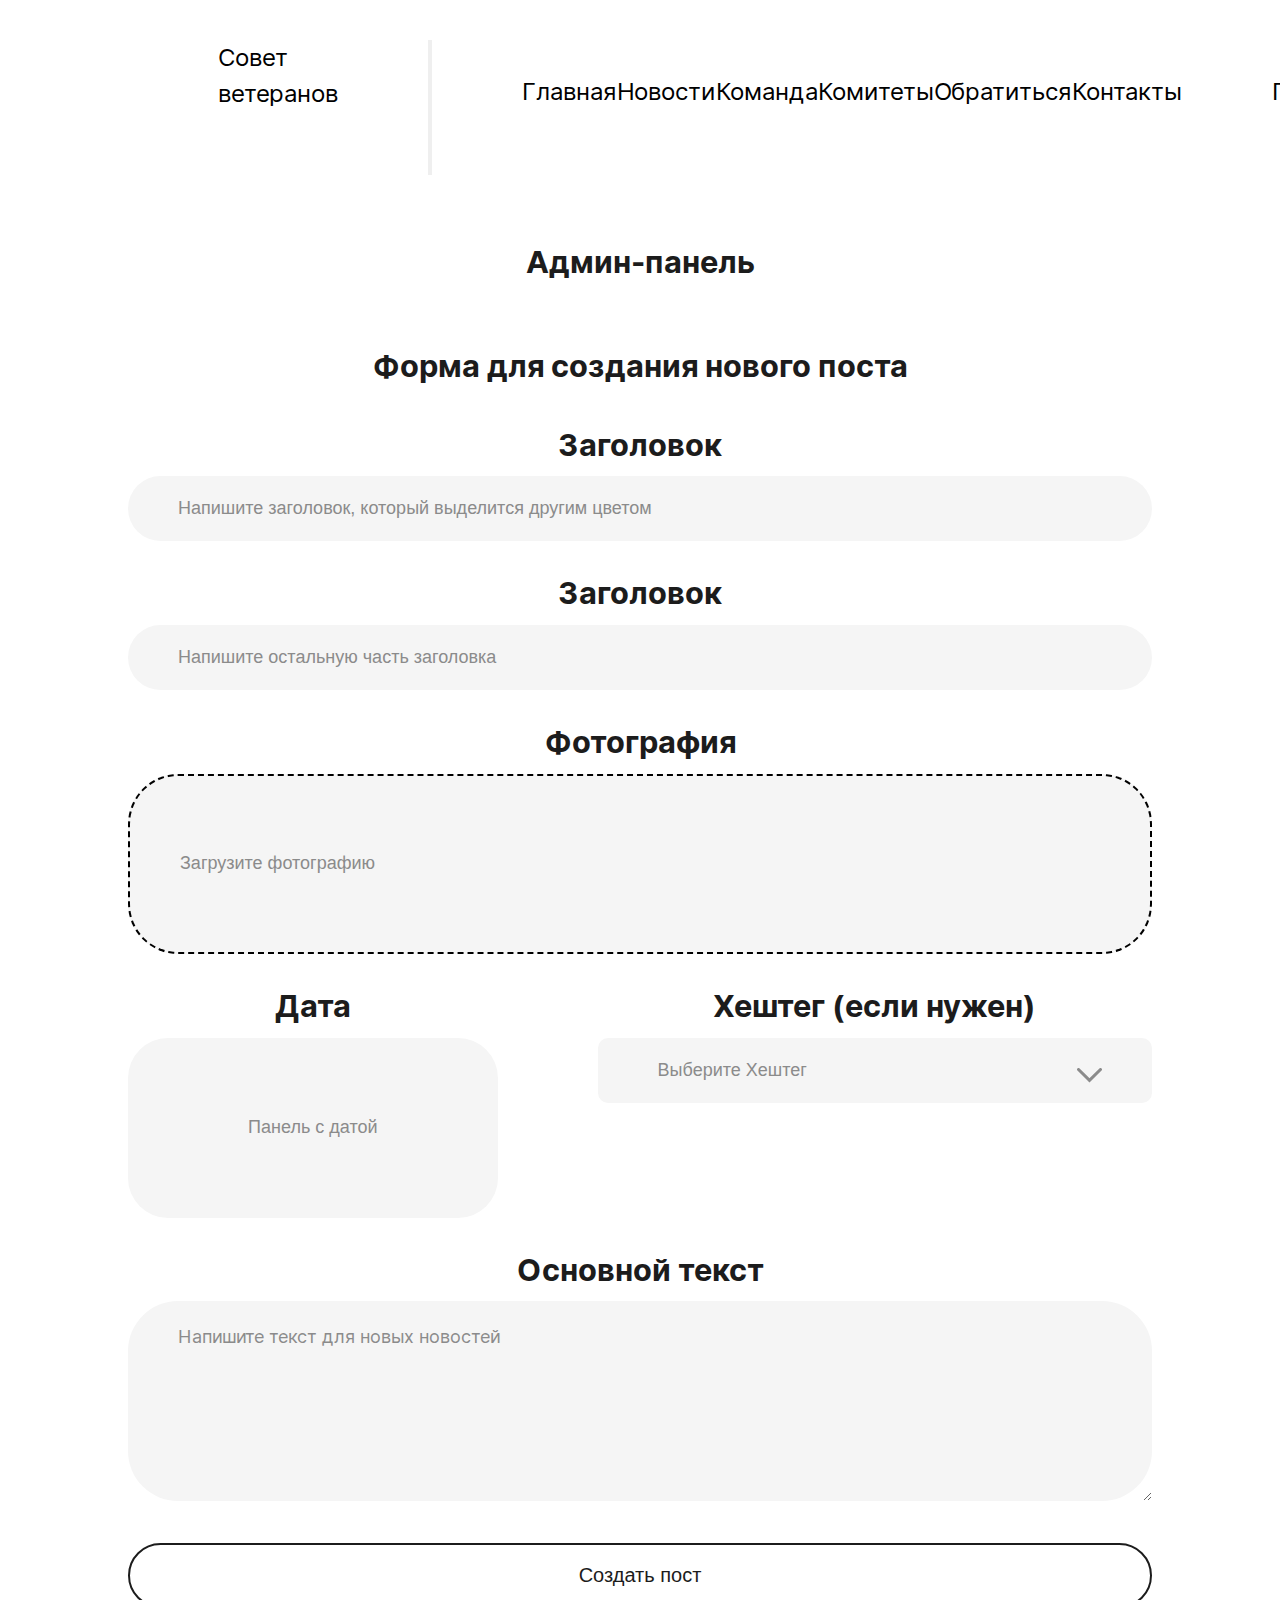
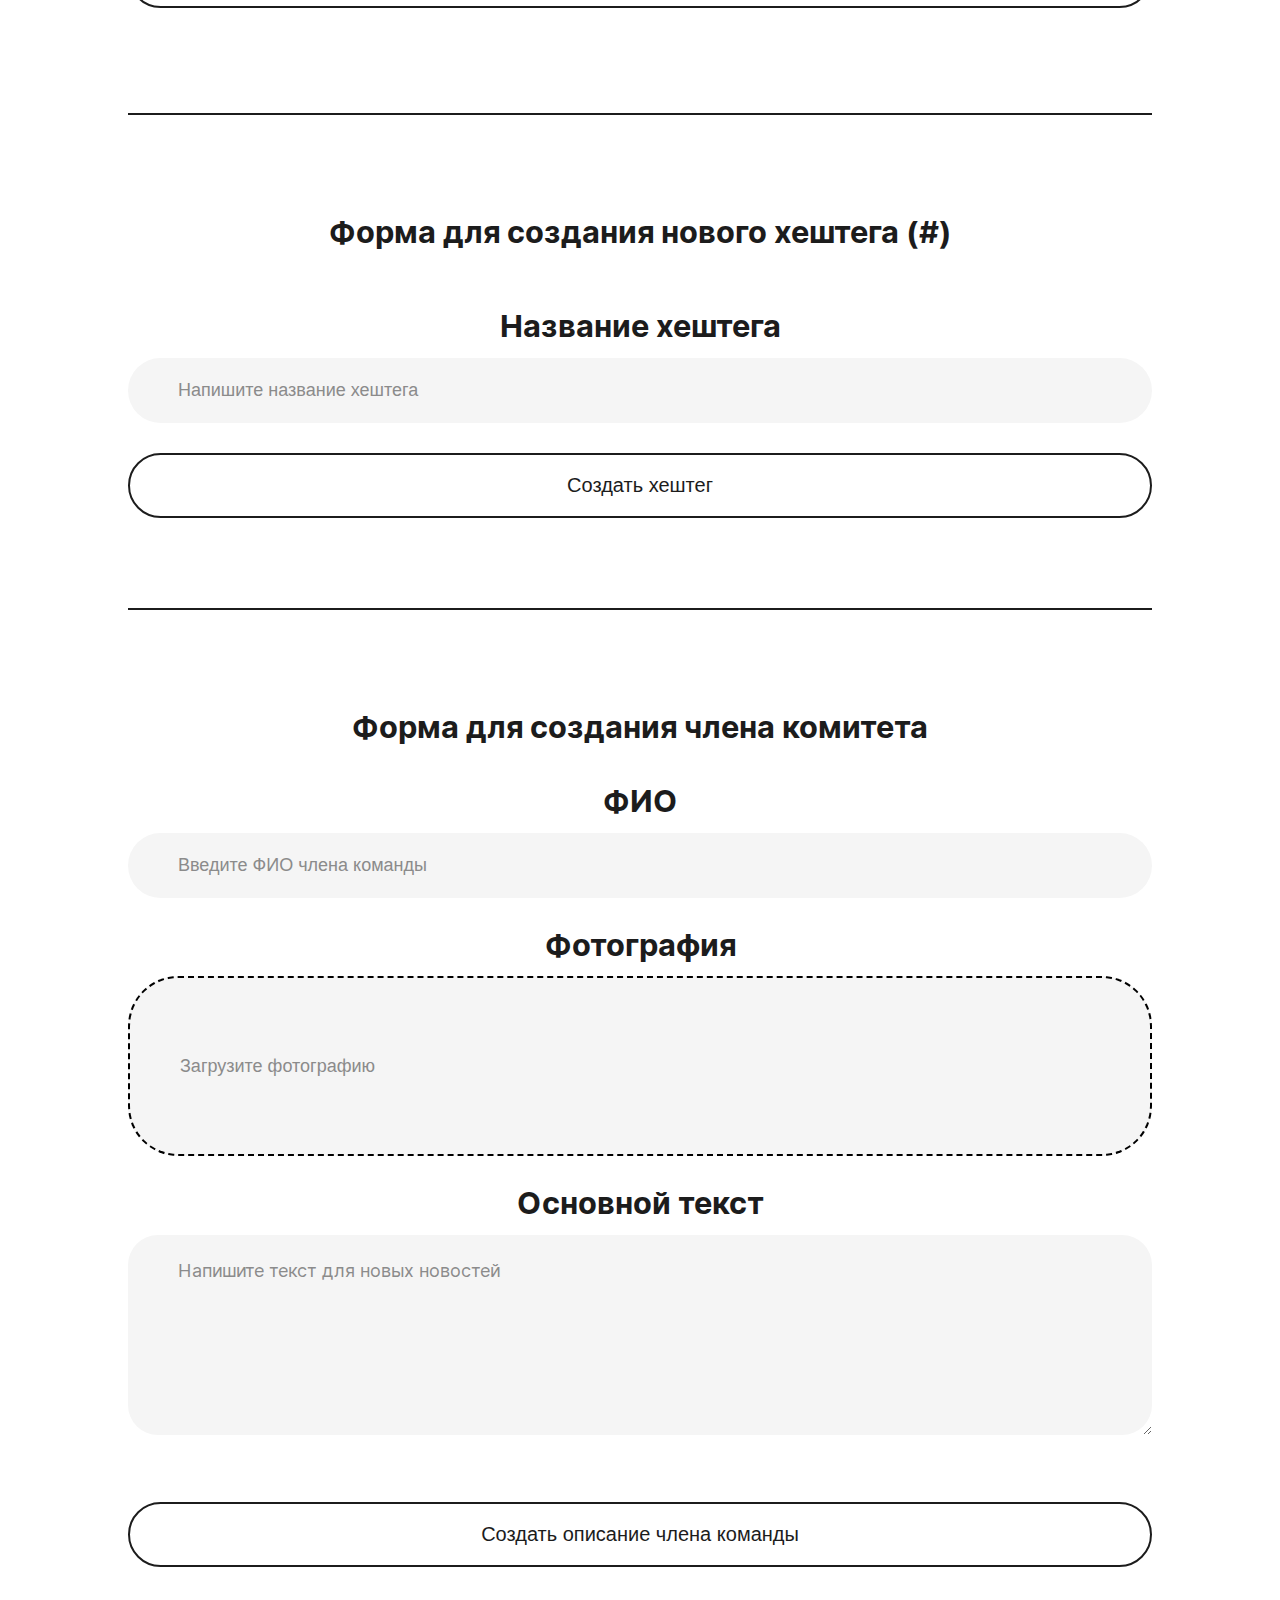
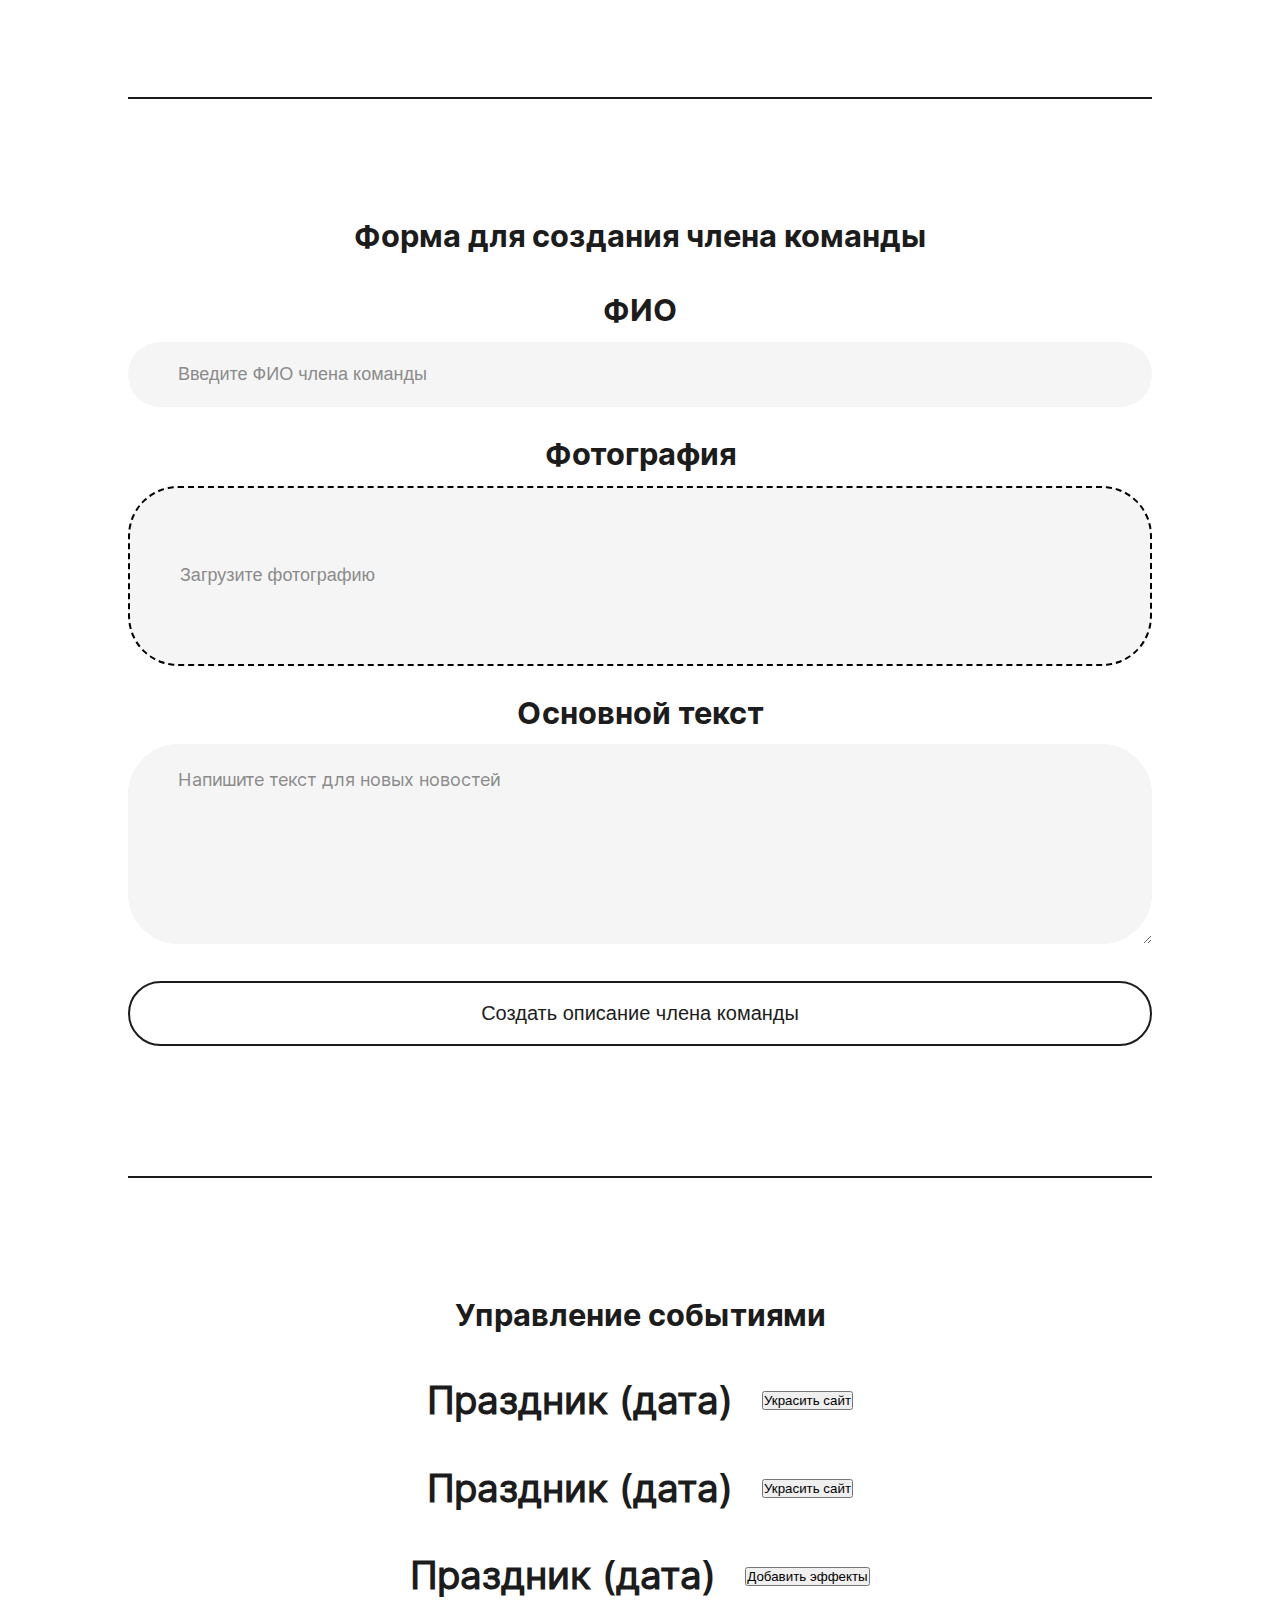
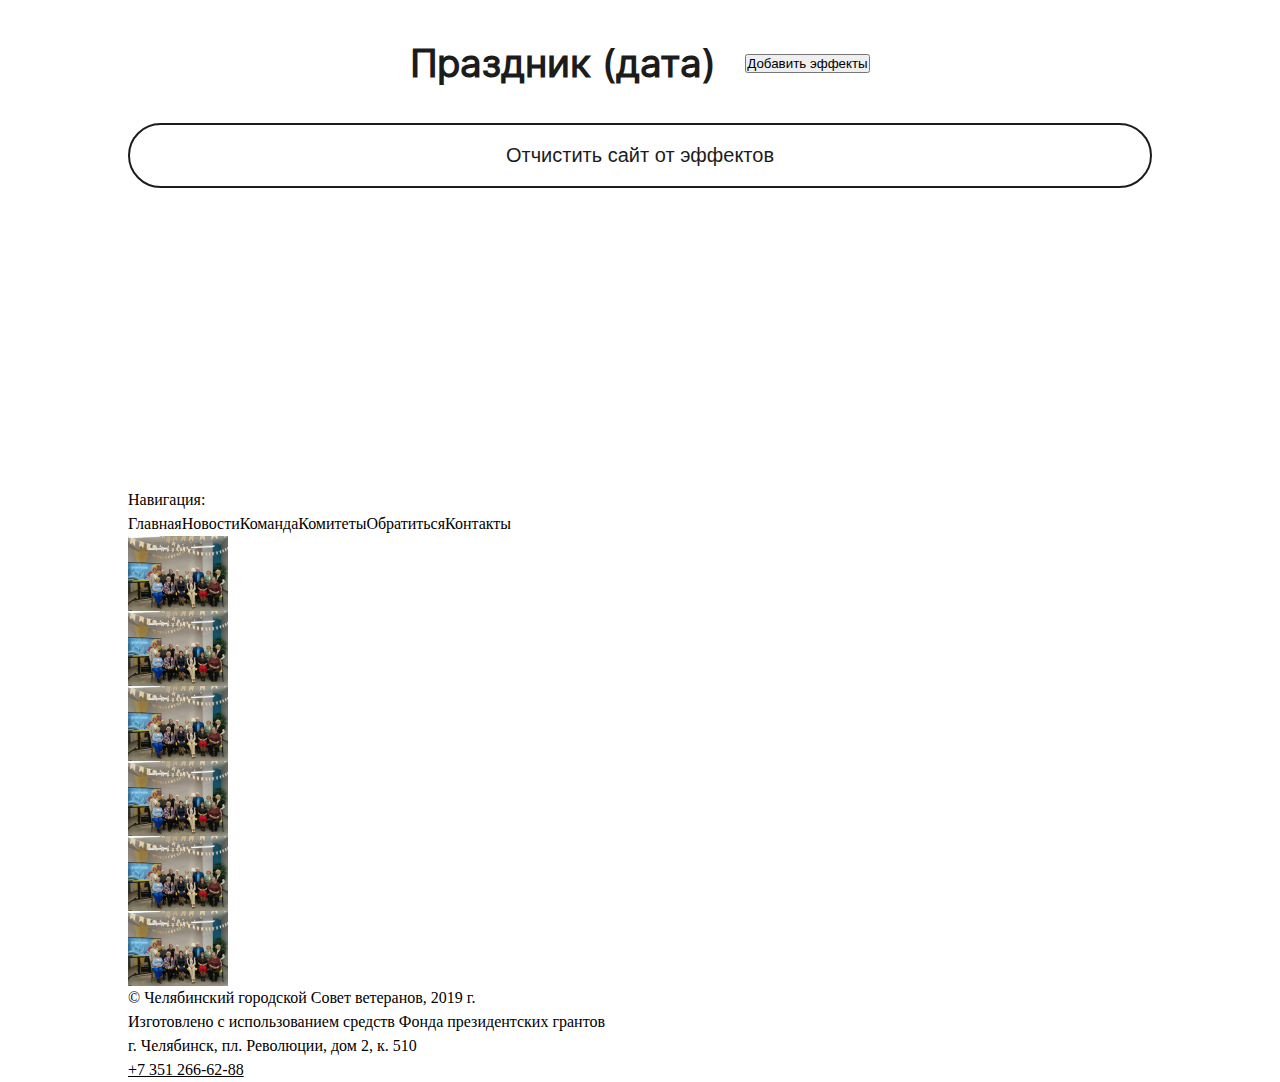
<file: client/pages/adminPanel/adminPanel.html>
<!DOCTYPE html>

<html lang="en">
<head>
    <meta charset="UTF-8">
    <meta name="viewport" content="width=device-width, initial-scale=1.0">
    <title>AdminPanel</title>

<link rel="preload" href="../../styles/base.css" as="style">
<link rel="preload" href="../../styles/components.css" as="style">
<link rel="stylesheet" href="../../styles/base.css"> 
<link rel="stylesheet" href="../../styles/components.css">
<link rel="stylesheet" href="../../styles/fonts.css">
<link rel="stylesheet" href="../../styles/layout.css">
<link rel="stylesheet" href="../../styles/pages/admin.css">

<!-- Preload изображений выше fold -->
<link rel="preload" href="../../assets/images/template.jpeg" as="image">
<link rel="preload" href="../../assets/icons/burger-button.svg" as="image">

</head>
<body>
<header>
    <div class="header-container container">
        <div class="header-logo-container">
            <img src="../../assets/images/template.jpeg" alt="logo-image" width="80" height="80">
        </div>
        
        <p class="organization-naming">Совет ветеранов</p>
        <button id="burger-button"><img src="../../assets/icons/burger-button.svg" alt="burger-button" width="30" height="30"></button>

        <div class="header-navigation-container" id="mobile-menu">
            <nav class="header-navigation">
                <ul>
                    <li><a href="../../index.html">Главная</a></li>
                    <li><a href="../../index.html">Новости</a></li>
                    <li><a href="#">Команда</a></li>
                    <li><a href="../../pages/committee/committee.html">Комитеты</a></li>
                    <li><a href="#">Обратиться</a></li>
                    <li><a href="#">Контакты</a></li>
                </ul>
            </nav>
            <div class="line header-line"></div>
        </div>

        <div class="header-navigation-container">
            <nav class="header-navigation">
                <ul>
                    <li><a href="../../index.html">Главная</a></li>
                    <li><a href="../../index.html">Новости</a></li>
                    <li><a href="#">Команда</a></li>
                    <li><a href="../../pages/committee/committee.html">Комитеты</a></li>
                    <li><a href="#">Обратиться</a></li>
                    <li><a href="#">Контакты</a></li>
                </ul>
            </nav>
            <div class="line header-line"></div>
        </div>
    </div>
</header>


<main style="margin-top: 50px; margin-bottom: 300px;">
    <div class="main-container container">
        <div class="global-heading admin-heading" style="text-align: center; margin-bottom: 70px;">Админ-панель</div>

        <div class="forms">
            <form for="new-post" action="" class="flex-col" style="gap: 35px;">
                <div class="global-heading form-heading" style="text-align: center;">Форма для создания нового поста</div>

                <div class="input-heading">
                    <p class="global-heading input-heading-element">Заголовок</p>
                    <input class="input" type="text" placeholder="Напишите заголовок, который выделится другим цветом">
                </div>

                <div class="input-heading-2">
                    <p class="global-heading input-heading-element">Заголовок</p>
                    <input class="input" type="text" placeholder="Напишите остальную часть заголовка">
                </div>

                <div class="input-photo">
                    <p class="global-heading input-heading-element">Фотография</p>
                    <input class="input" type="text" placeholder="Загрузите фотографию" style="height: 200px;">
                </div>

                <div class="date-hastag">
                    <div class="date">
                        <p class="global-heading input-heading-element">Дата</p>
                        <input type="text" class="input date-input" placeholder="Панель с датой" style="height: 250px;">
                    </div>
                    <div class="hastag">
                        <p class="global-heading input-heading-element">Хештег (если нужен)</p>

                        <div class="hastag-button-cont">
                            <div class="hastag-input">
                                <button type="button" class="input hastag-button" id="hastag-btn" style="border-radius: 10px;">
                                    <p>Выберите Хештег</p>
                                </button>

                                <img class="arrow-bottom unrotate" src="../../assets/icons/arrow-bottom.svg" alt="Стрелка вниз" width="25" height="25" loading="lazy">
                            </div>

                            <div class="hastag-list-container flex-center">
                                <div class="hastag-list-color-container" id="hastag-list">
                                    <div class="hastag-list">
                                        <ul class="flex-col hastag-list-element">
                                            <li><a href="" class="hastag-list-link">#Спорт</a></li>
                                            <li><a href="" class="hastag-list-link">#Культура</a></li>
                                            <li><a href="" class="hastag-list-link">#Разное</a></li>
                                            <li><a href="" class="hastag-list-link">#Образование</a></li>
                                            <li><a href="" class="hastag-list-link">#Военно-патриотический комитет</a></li>
                                        </ul>
                                    </div>

                                    <div class="hastag-list">
                                        <ul class="flex-col hastag-list-element">
                                            <li><a href="" class="hastag-list-link">#Отдых</a></li>
                                            <li><a href="" class="hastag-list-link">#Здоровье</a></li>
                                            <li><a href="" class="hastag-list-link">#ЖКХ</a></li>
                                            <li><a href="" class="hastag-list-link">#Социально-бытовой комитет</a></li>
                                            <li><a href="" class="hastag-list-link">#Проблемные вопросы</a></li>
                                            <li><a href="" class="hastag-list-link">#Решение проблемных вопросов</a></li>
                                        </ul>
                                    </div>

                                </div>

                            </div>
                        </div>
                    </div>
                </div>

                <div class="main-text">
                    <div class="input-heading-2">
                        <p class="global-heading input-heading-element">Основной текст</p>
                        <textarea class="input" placeholder="Напишите текст для новых новостей" style="height: 200px;"></textarea>
                    </div>
                </div>

                <button type="submit" class="button" style="width: 100%;">Создать пост</button>

                <div class="line" style="margin: 70px auto 100px auto; background-color: #1C1C1C;"></div>
            </form>


            <form for="new-hastag" action="" class="flex-col" style="gap: 30px;">
                <div class="global-heading form-heading" style="text-align: center;">Форма для создания нового хештега (#)</div>

                <div class="input-heading" style="margin-top: 20px;">
                    <p class="global-heading input-heading-element">Название хештега</p>
                    <input class="input" type="text" placeholder="Напишите название хештега">
                    <button type="submit" class="button" style="width: 100%; margin-top: 30px;">Создать хештег</button>
                </div>

                <div class="line" style="margin: 60px auto 100px auto; background-color: #1C1C1C;"></div>
            </form>
            <form for="new-comand-comitet" action="" class="flex-col" style="gap: 30px;">
                <div class="global-heading form-heading" style="text-align: center;">Форма для создания члена комитета</div>

                <div class="input-heading">
                    <p class="global-heading input-heading-element">ФИО</p>
                    <input class="input" type="text" placeholder="Введите ФИО члена команды">
                </div>


                <div class="input-photo">
                    <p class="global-heading input-heading-element">Фотография</p>
                    <input class="input" type="text" placeholder="Загрузите фотографию" style="height: 200px;">
                </div>

                <div class="main-text">
                    <div class="input-heading-2">
                        <p class="global-heading input-heading-element">Основной текст</p>
                        <textarea class="input" placeholder="Напишите текст для новых новостей" style="height: 200px; border-radius: 30px;"></textarea>
                    </div>
                </div>

                <button type="submit" class="button" style="width: 100%; margin-top: 30px;">Создать описание члена команды</button>

                <div class="line" style="margin: 100px auto 120px auto; background-color: #1C1C1C;"></div>
            </form>

            <form for="new-comand" action="" class="flex-col" style="gap: 30px;">
                <div class="global-heading form-heading" style="text-align: center;">Форма для создания члена команды</div>

                <div class="input-heading">
                    <p class="global-heading input-heading-element">ФИО</p>
                    <input class="input" type="text" placeholder="Введите ФИО члена команды">
                </div>


                <div class="input-photo">
                    <p class="global-heading input-heading-element">Фотография</p>
                    <input class="input" type="text" placeholder="Загрузите фотографию" style="height: 200px;">
                </div>

                <div class="main-text">
                    <div class="input-heading-2">
                        <p class="global-heading input-heading-element">Основной текст</p>
                        <textarea class="input" placeholder="Напишите текст для новых новостей" style="height: 200px;"></textarea>
                    </div>
                </div>

                <button type="submit" class="button" style="width: 100%;">Создать описание члена команды</button>

                <div class="line" style="margin: 100px auto 120px auto; background-color: #1C1C1C;"></div>
            </form>
        </div>
        

        <div class="events-cont">
            <div class="events flex-col" style="gap: 30px;">
                <p class="global-heading form-heading input-heading-element" style="text-align: center;">Управление событиями</p>

                <div class="holiday flex-center" style="gap: 30px">
                    <p class="paragraph holiday-heading" style="font-weight: 800;">Праздник (дата)</p>
                    <button type="button" class="holiday-button">Украсить сайт</button>
                </div>

                <div class="holiday flex-center" style="gap: 30px">
                    <p class="paragraph holiday-heading" style="font-weight: 800;">Праздник (дата)</p>
                    <button type="button" class="holiday-button">Украсить сайт</button>
                </div>

                <div class="holiday flex-center" style="gap: 30px">
                    <p class="paragraph holiday-heading" style="font-weight: 800;">Праздник (дата)</p>
                    <button type="button" class="holiday-button">Добавить эффекты</button>
                </div>


                <div class="holiday flex-center" style="gap: 30px">
                    <p class="paragraph holiday-heading" style="font-weight: 800;">Праздник (дата)</p>
                    <button type="button" class="holiday-button">Добавить эффекты</button>
                </div>
            </div>

            <button type="button" class="button" style="width: 100%; margin-top: 30px;">Отчистить сайт от эффектов</button>
        </div>

    </div>
</main>


<footer>
    <div class="footer-container container">
        <div class="footer-navigation-container">
            <p>Навигация:</p>
            <nav>
                <ul>
                    <li><a href="../../index.html">Главная</a></li>
                    <li><a href="../../index.html">Новости</a></li>
                    <li><a href="#">Команда</a></li>
                    <li><a href="../../pages/committee/committee.html">Комитеты</a></li>
                    <li><a href="#">Обратиться</a></li>
                    <li><a href="#">Контакты</a></li>
                </ul>
            </nav>
        </div>
        
        <div class="links-cards-container">
            <div class="card-element"><img src="../../assets/images/template.jpeg" alt="template" width="100" height="100" loading="lazy"></div>
            <div class="card-element"><img src="../../assets/images/template.jpeg" alt="template" width="100" height="100" loading="lazy"></div>
            <div class="card-element"><img src="../../assets/images/template.jpeg" alt="template" width="100" height="100" loading="lazy"></div>
            <div class="card-element"><img src="../../assets/images/template.jpeg" alt="template" width="100" height="100" loading="lazy"></div>
            <div class="card-element"><img src="../../assets/images/template.jpeg" alt="template" width="100" height="100" loading="lazy"></div>
            <div class="card-element"><img src="../../assets/images/template.jpeg" alt="template" width="100" height="100" loading="lazy"></div>
        </div>

        <div class="contacts-container">
            <p>© Челябинский городской Совет ветеранов, 2019 г. <br>Изготовлено с использованием средств Фонда президентских грантов</p>
            <p>г. Челябинск, пл. Революции, дом 2, к. 510 <br><u>+7 351 266-62-88</u></p>
        </div>
    </div>
</footer>

<!-- Defer скриптов для ускорения загрузки -->
<script src="../../scripts/adminPanel.js" defer></script>
<script src="../../scripts/base.js" defer></script>

</body>
</html>
</file>
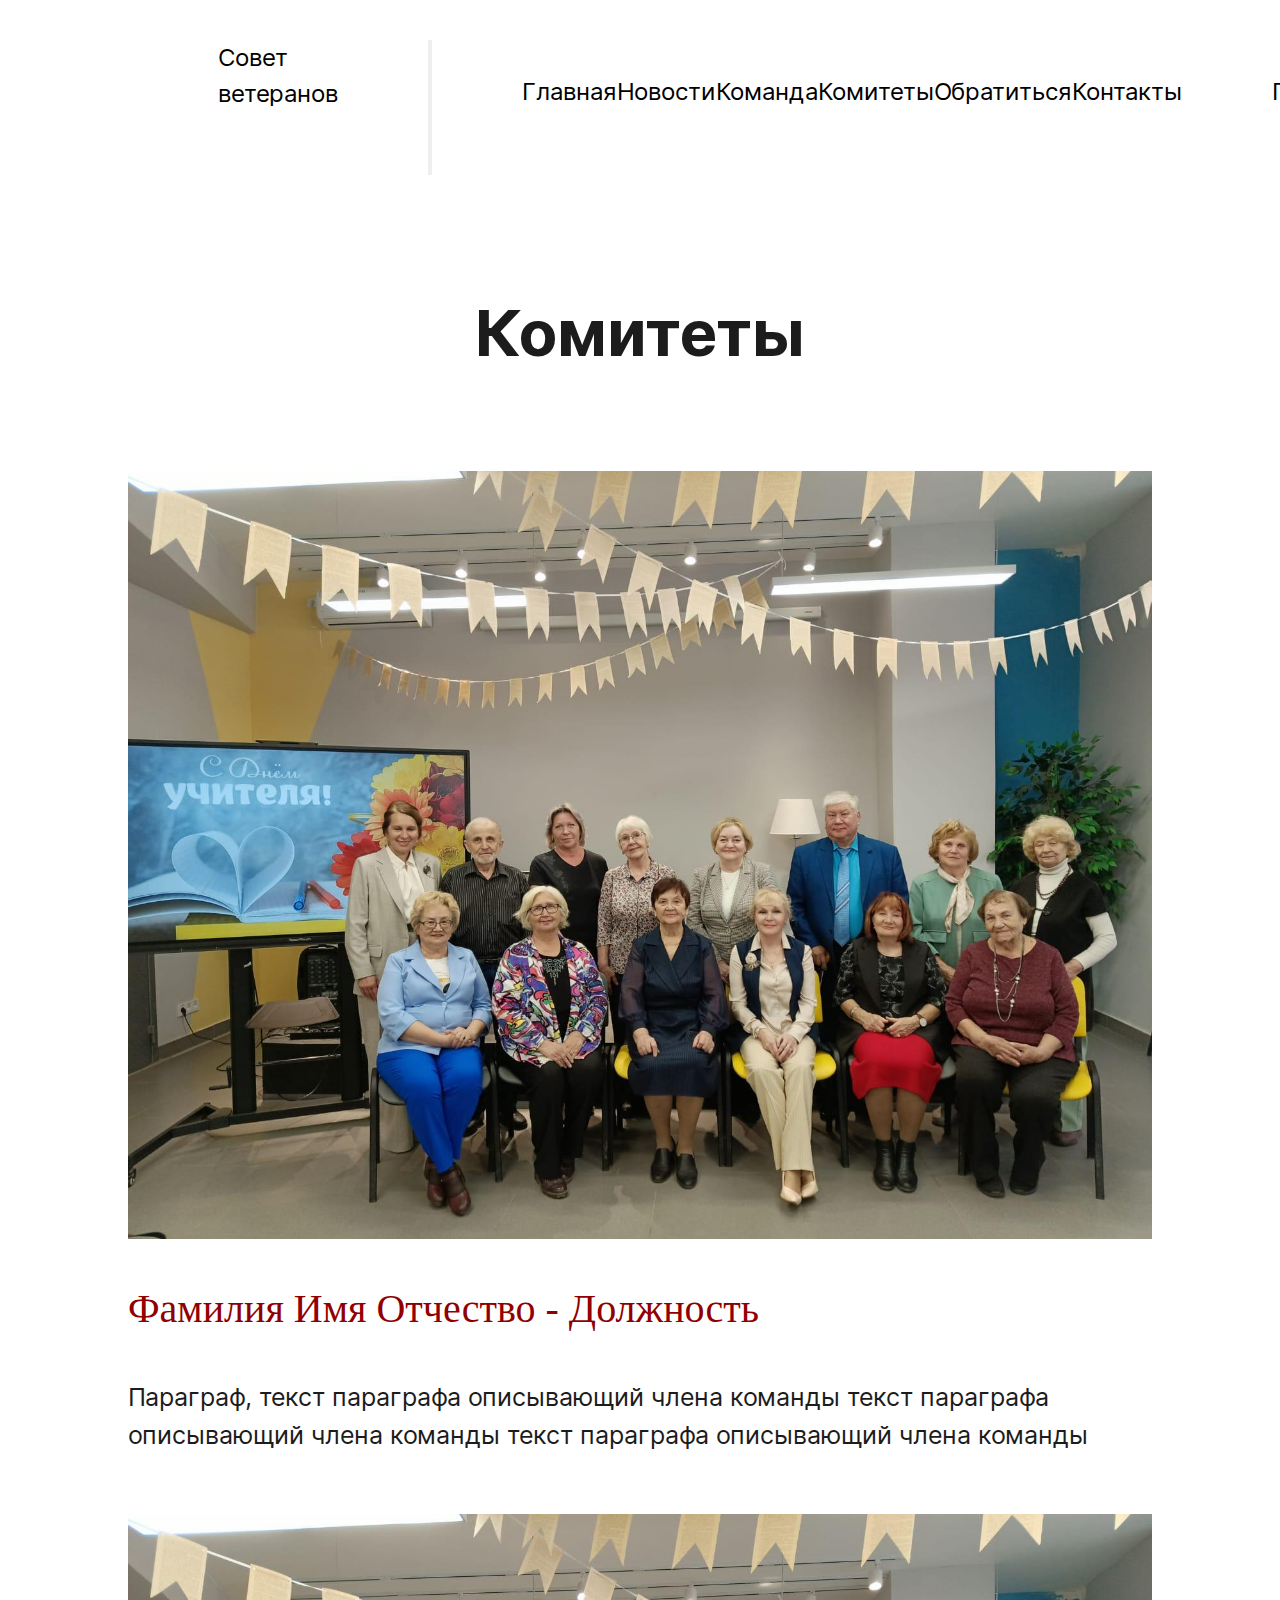
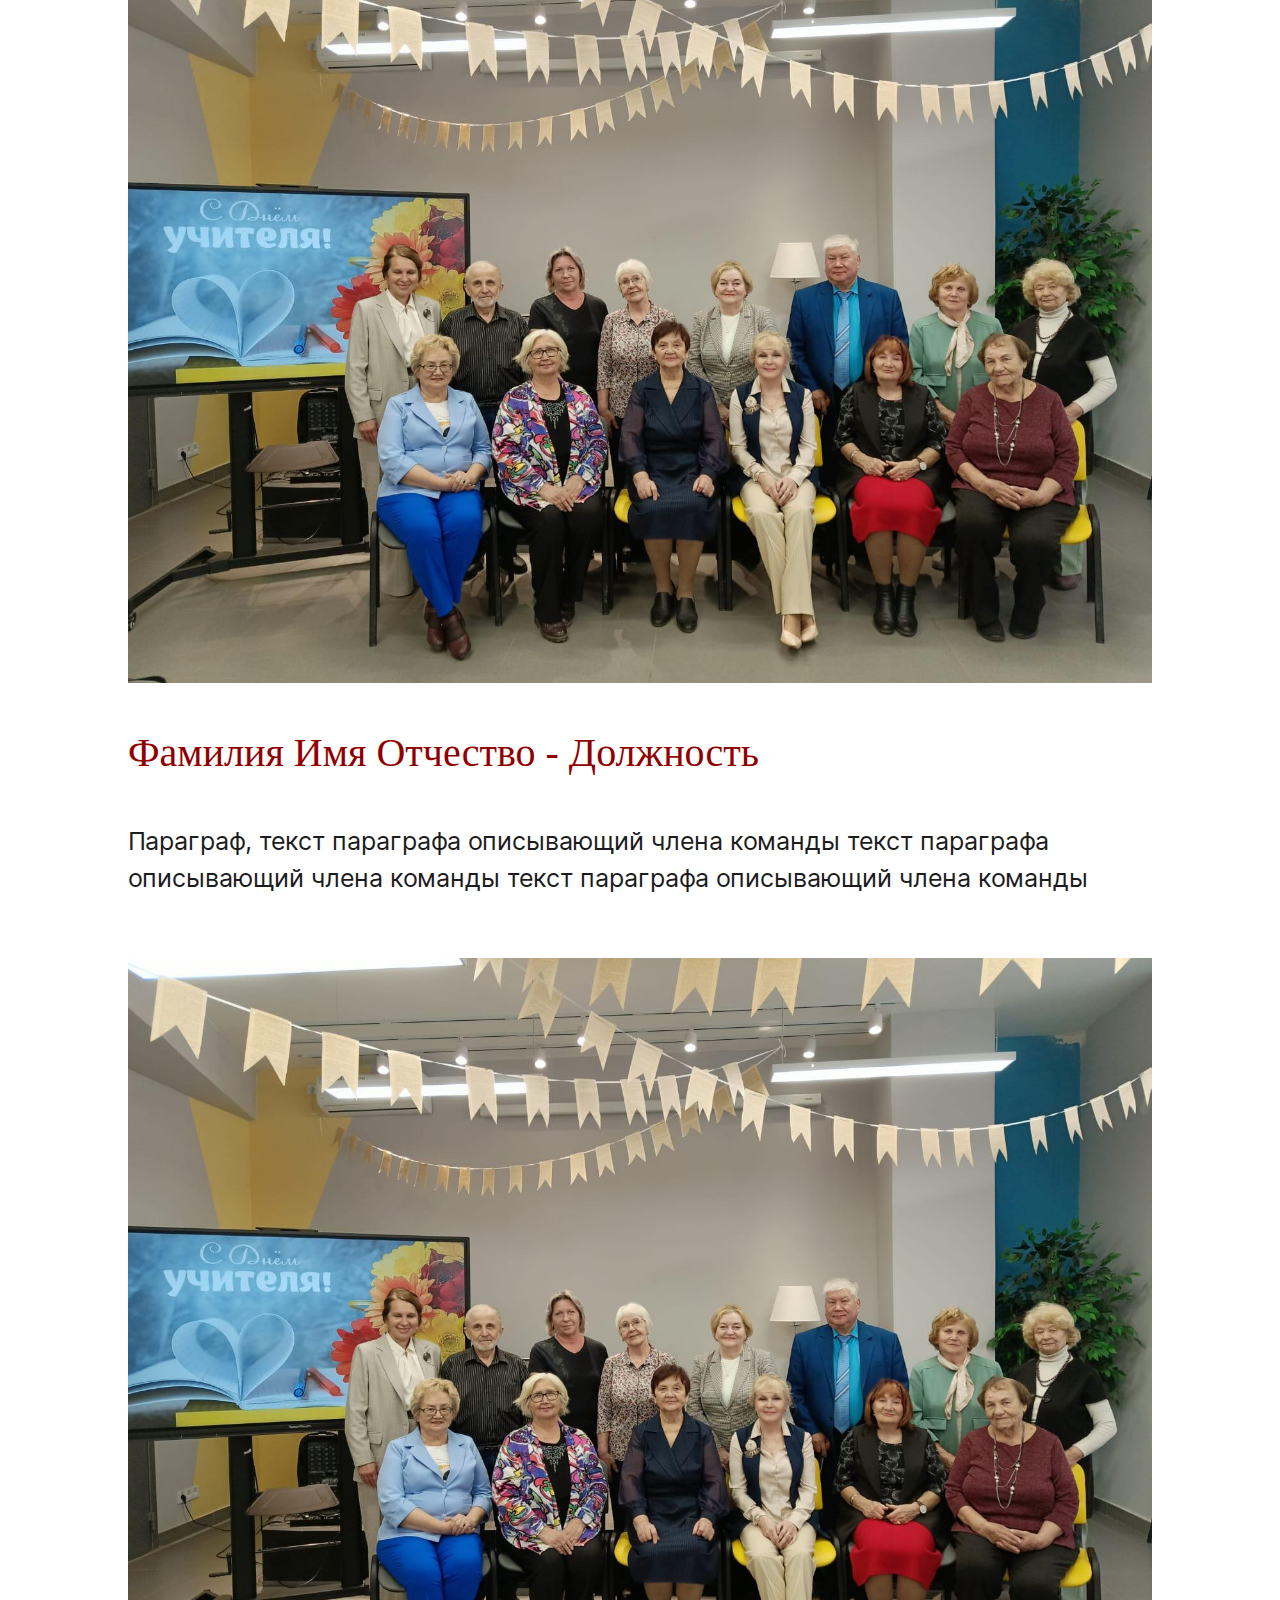
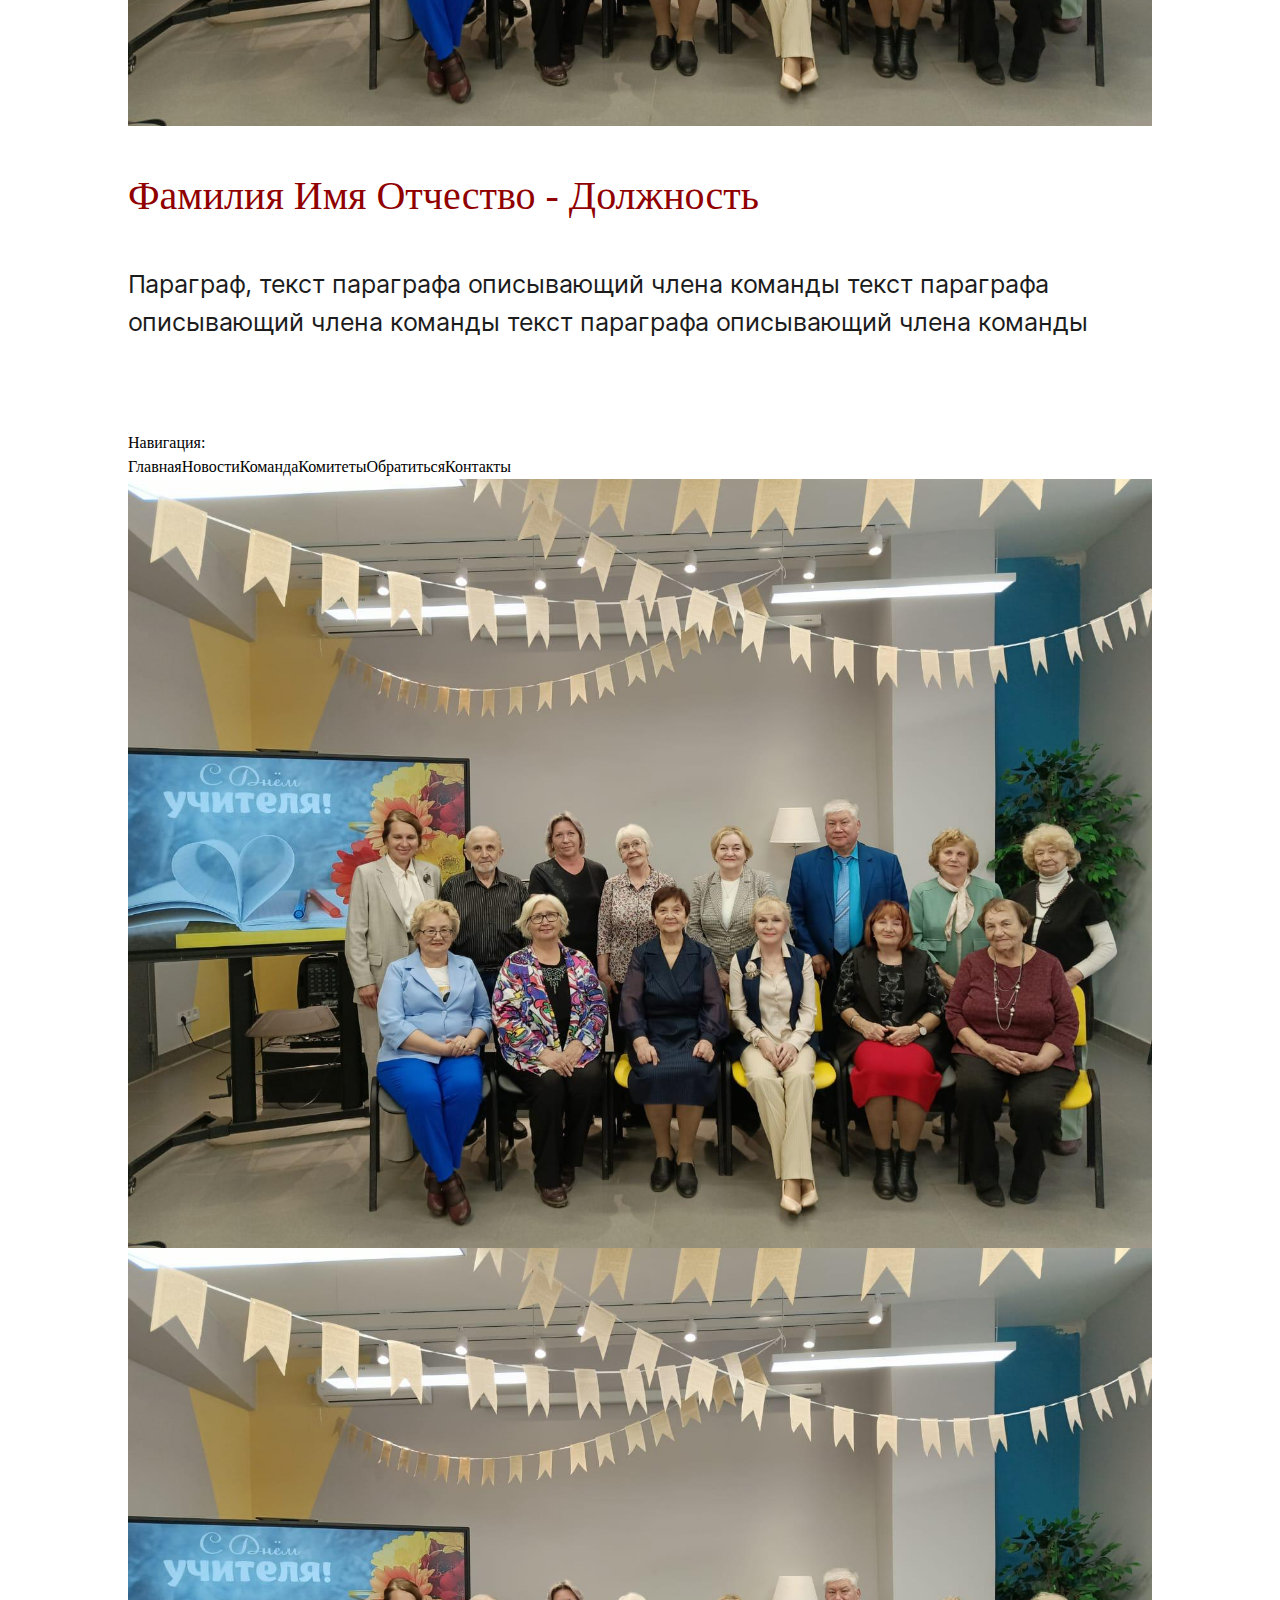
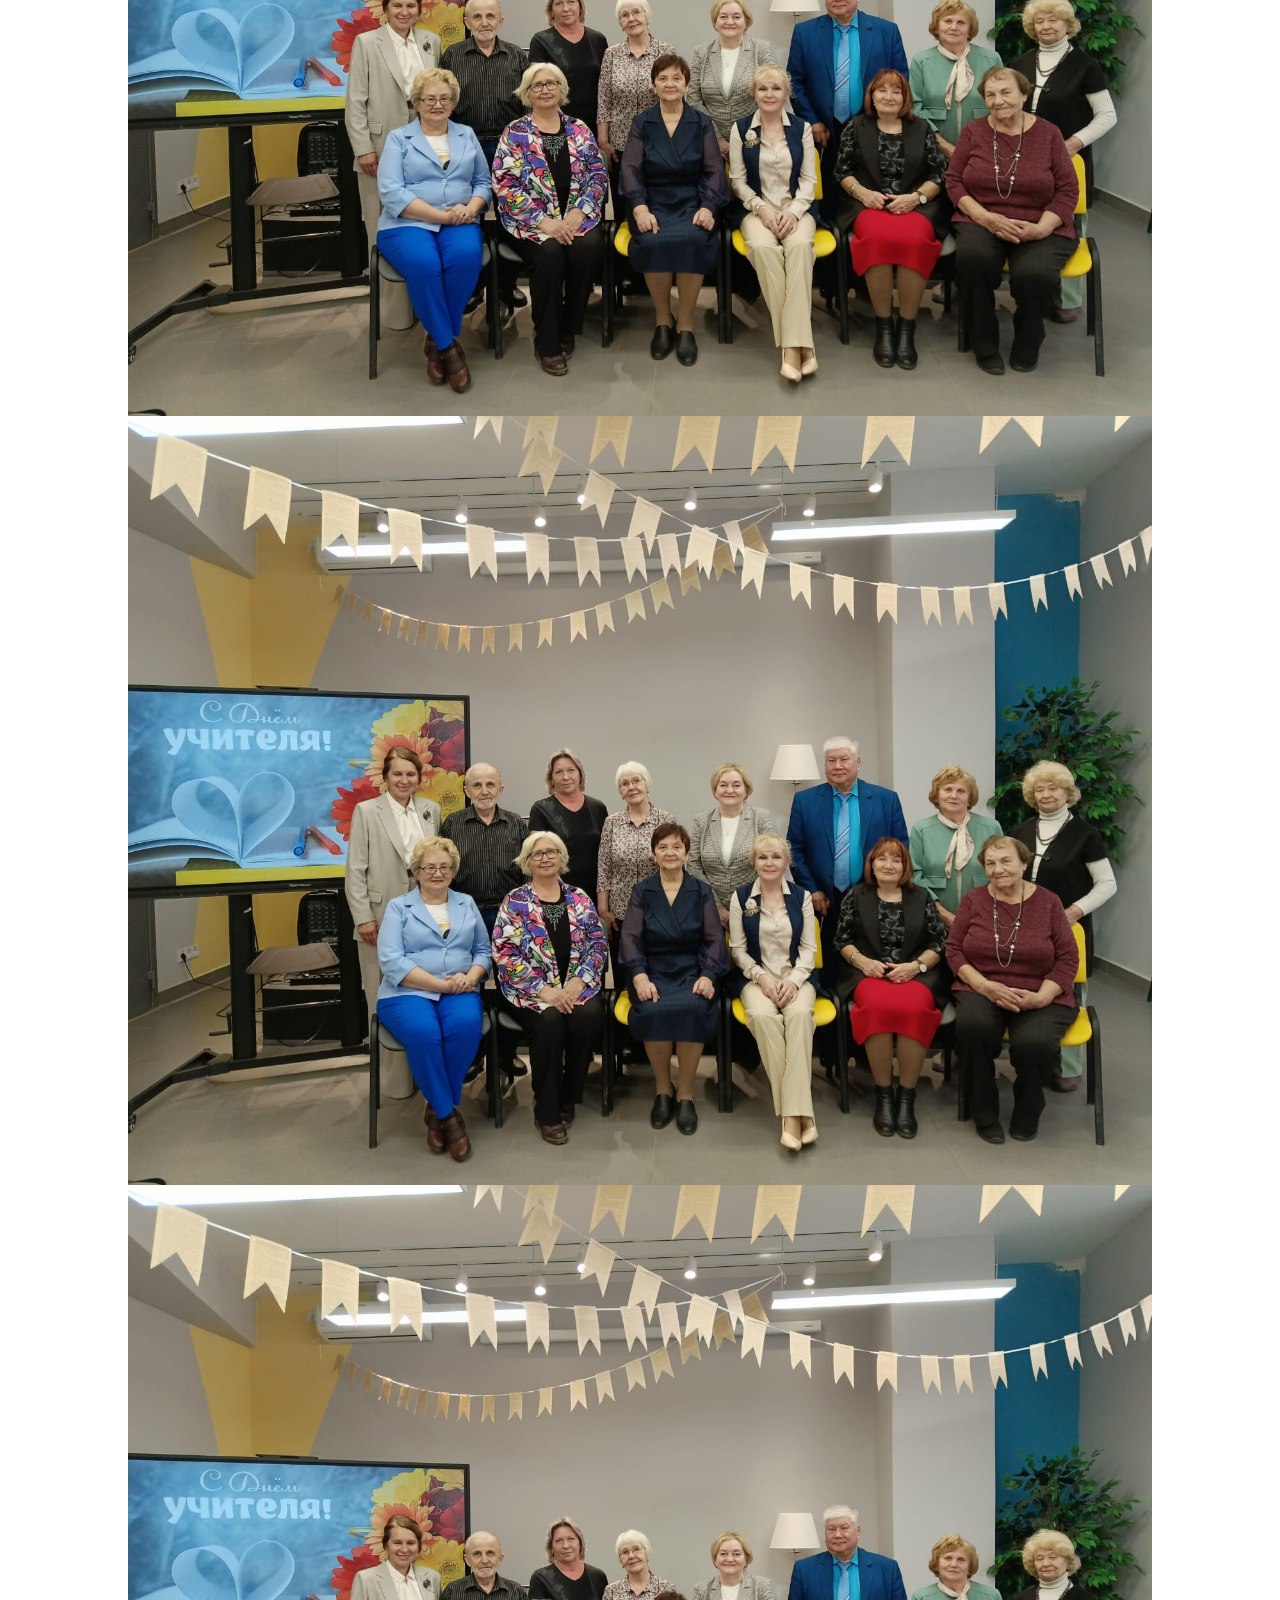
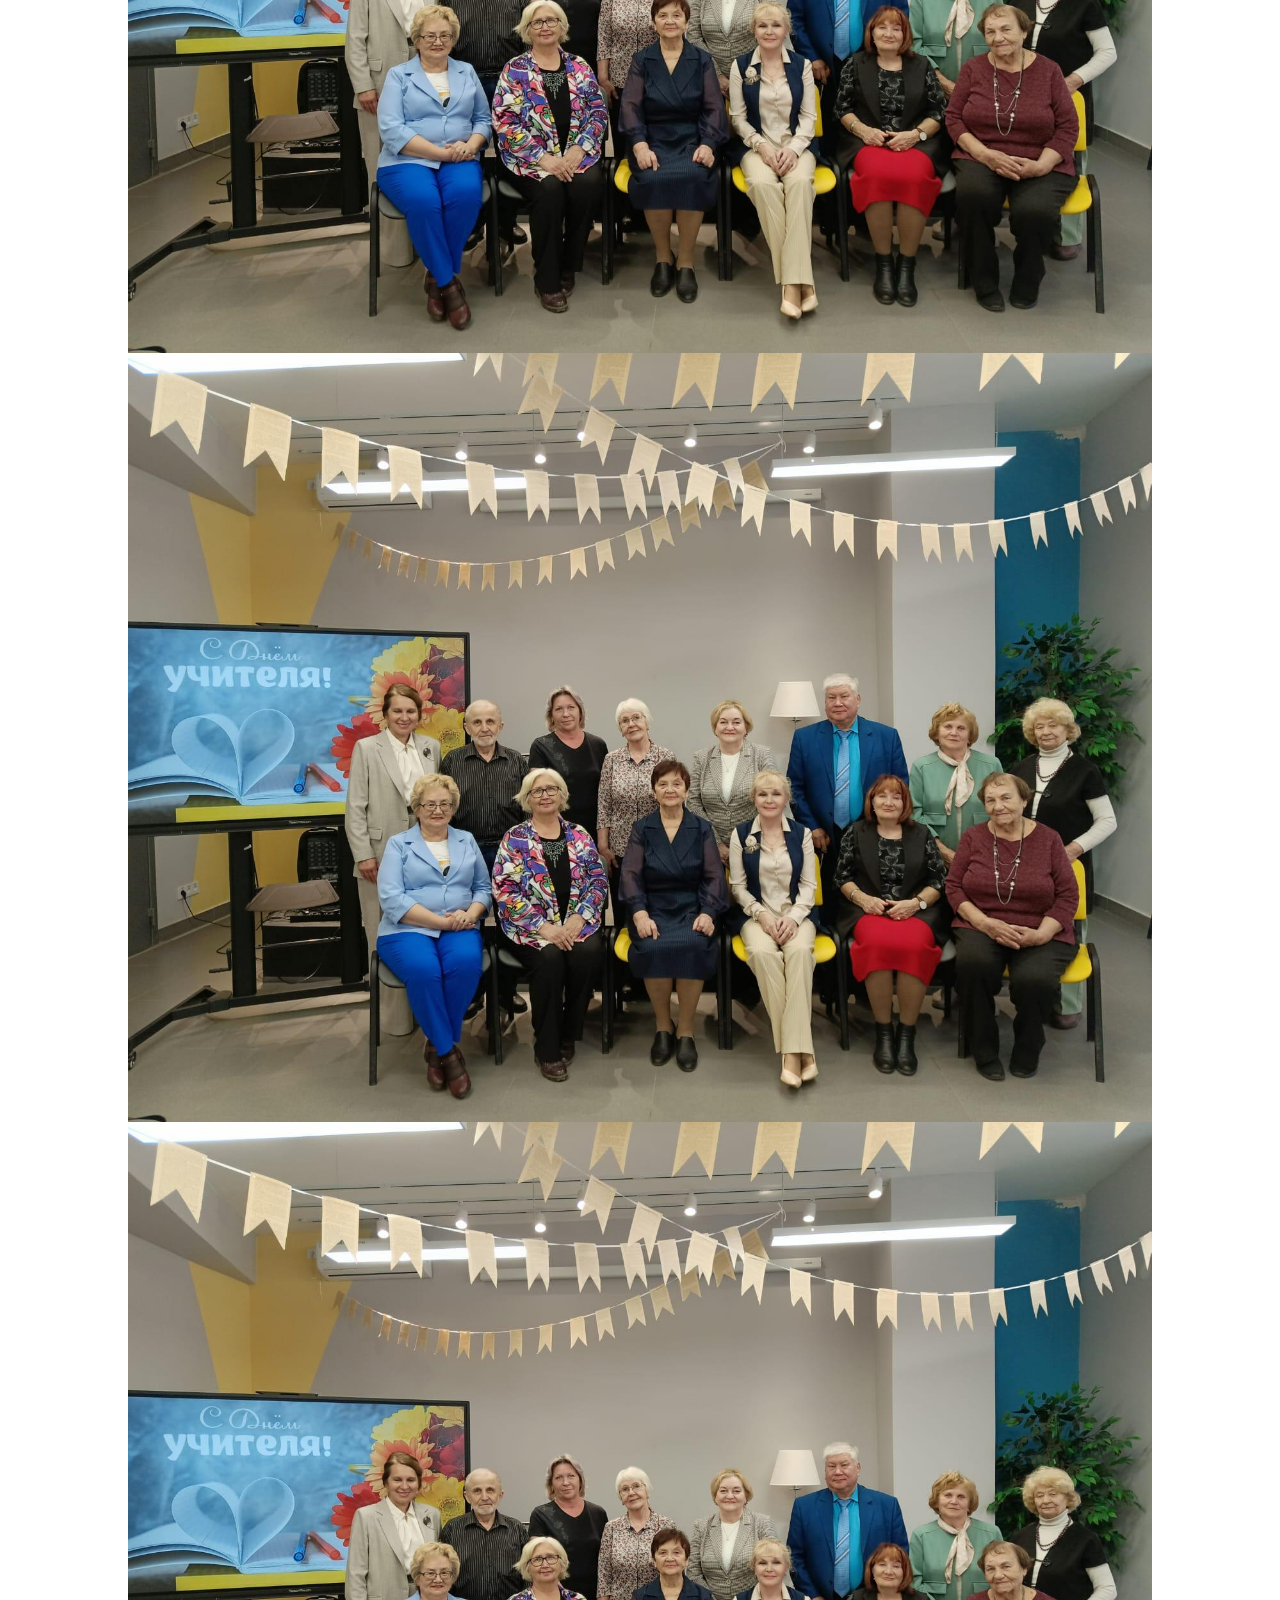
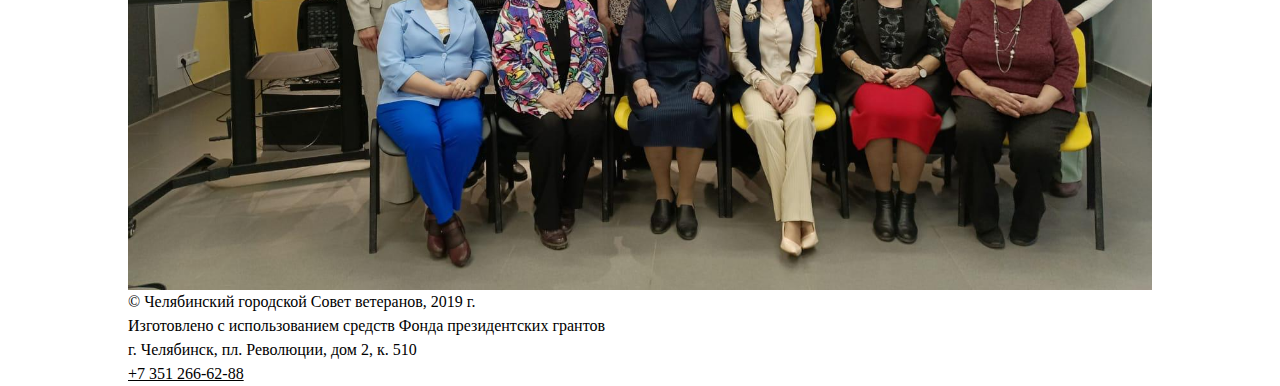
<file: client/pages/committee/committee.html>
<!DOCTYPE html>
<html lang="ru">
<head>
    <meta charset="UTF-8">
    <title>Советветеранов.рф</title>
    <link rel="stylesheet" href="../../styles/base.css">
    <link rel="stylesheet" href="../../styles/components.css">
    <link rel="stylesheet" href="../../styles/fonts.css">
    <link rel="stylesheet" href="../../styles/layout.css">
    <link rel="stylesheet" href="../../styles/pages/committee.css">
</head>

<body>
    <header>
        <div class="header-container container">
            <div class="header-logo-container">
                <img src="../../assets/images/template.jpeg" alt="logo-image">
            </div>
            
            <p class="organization-naming">Совет ветеранов</p>
            <button id="burger-button"><img src="../../assets/icons/burger-button.svg" alt="burger-button"></button>

            <div class="header-navigation-container" id="mobile-menu">
                <nav class="header-navigation">
                    <ul>
                        <li><a href="../../index.html">Главная</a></li>
                        <li><a href="../../index.html">Новости</a></li>
                        <li><a href="../team/team.html">Команда</a></li>
                        <li><a href="#">Комитеты</a></li>
                        <li><a href="#">Обратиться</a></li>
                        <li><a href="#">Контакты</a></li>
                    </ul>
                </nav>
                <div class="line header-line"></div>
            </div>

            <div class="header-navigation-container">
                <nav class="header-navigation">
                    <ul>
                        <li><a href="../../index.html">Главная</a></li>
                        <li><a href="../../index.html">Новости</a></li>
                        <li><a href="../team/team.html">Команда</a></li>
                        <li><a href="#">Комитеты</a></li>
                        <li><a href="#">Обратиться</a></li>
                        <li><a href="#">Контакты</a></li>
                    </ul>
                </nav>
                <div class="line header-line"></div>
            </div>
        </div>
    </header>

    <main>
        
        <section class="container committee-section-container">

            <p class="heading" style="text-align: center;">Комитеты</p>

            <div class="committee-members-container" id="committee-members-container">
                
            </div>
            
        </section>

    </main>

    <footer>
        <div class="footer-container container">
            <div class="footer-navigation-container">
                <p>Навигация:</p>
                <nav>
                    <ul>
                        <li><a href="../../index.html">Главная</a></li>
                        <li><a href="../../index.html">Новости</a></li>
                        <li><a href="../team/team.html">Команда</a></li>
                        <li><a href="#">Комитеты</a></li>
                        <li><a href="#">Обратиться</a></li>
                        <li><a href="#">Контакты</a></li>
                    </ul>
                </nav>
            </div>
            
            <div class="links-cards-container">
                <div class="card-element"><img src="../../assets/images/template.jpeg" alt="template"></div>
                <div class="card-element"><img src="../../assets/images/template.jpeg" alt="template"></div>
                <div class="card-element"><img src="../../assets/images/template.jpeg" alt="template"></div>
                <div class="card-element"><img src="../../assets/images/template.jpeg" alt="template"></div>
                <div class="card-element"><img src="../../assets/images/template.jpeg" alt="template"></div>
                <div class="card-element"><img src="../../assets/images/template.jpeg" alt="template"></div>
            </div>

            <div class="contacts-container">
                <p>© Челябинский городской Совет ветеранов, 2019 г. <br>Изготовлено с использованием средств Фонда президентских грантов</p>
                <p>г. Челябинск, пл. Революции, дом 2, к. 510 <br><u>+7 351 266-62-88</u></p>
            </div>
        </div>
    </footer>

    <!-- !!СРАЗУ СДЕЛАТЬ FOOTER!! -->
    <!-- СТИЛИ ДЛЯ HEADER И FOOTER ПИСАТЬ В LAYOUT -->
</body>
<script src="../../scripts/committee.js"></script>
<script src="../../scripts/base.js"></script>
</html>
</file>
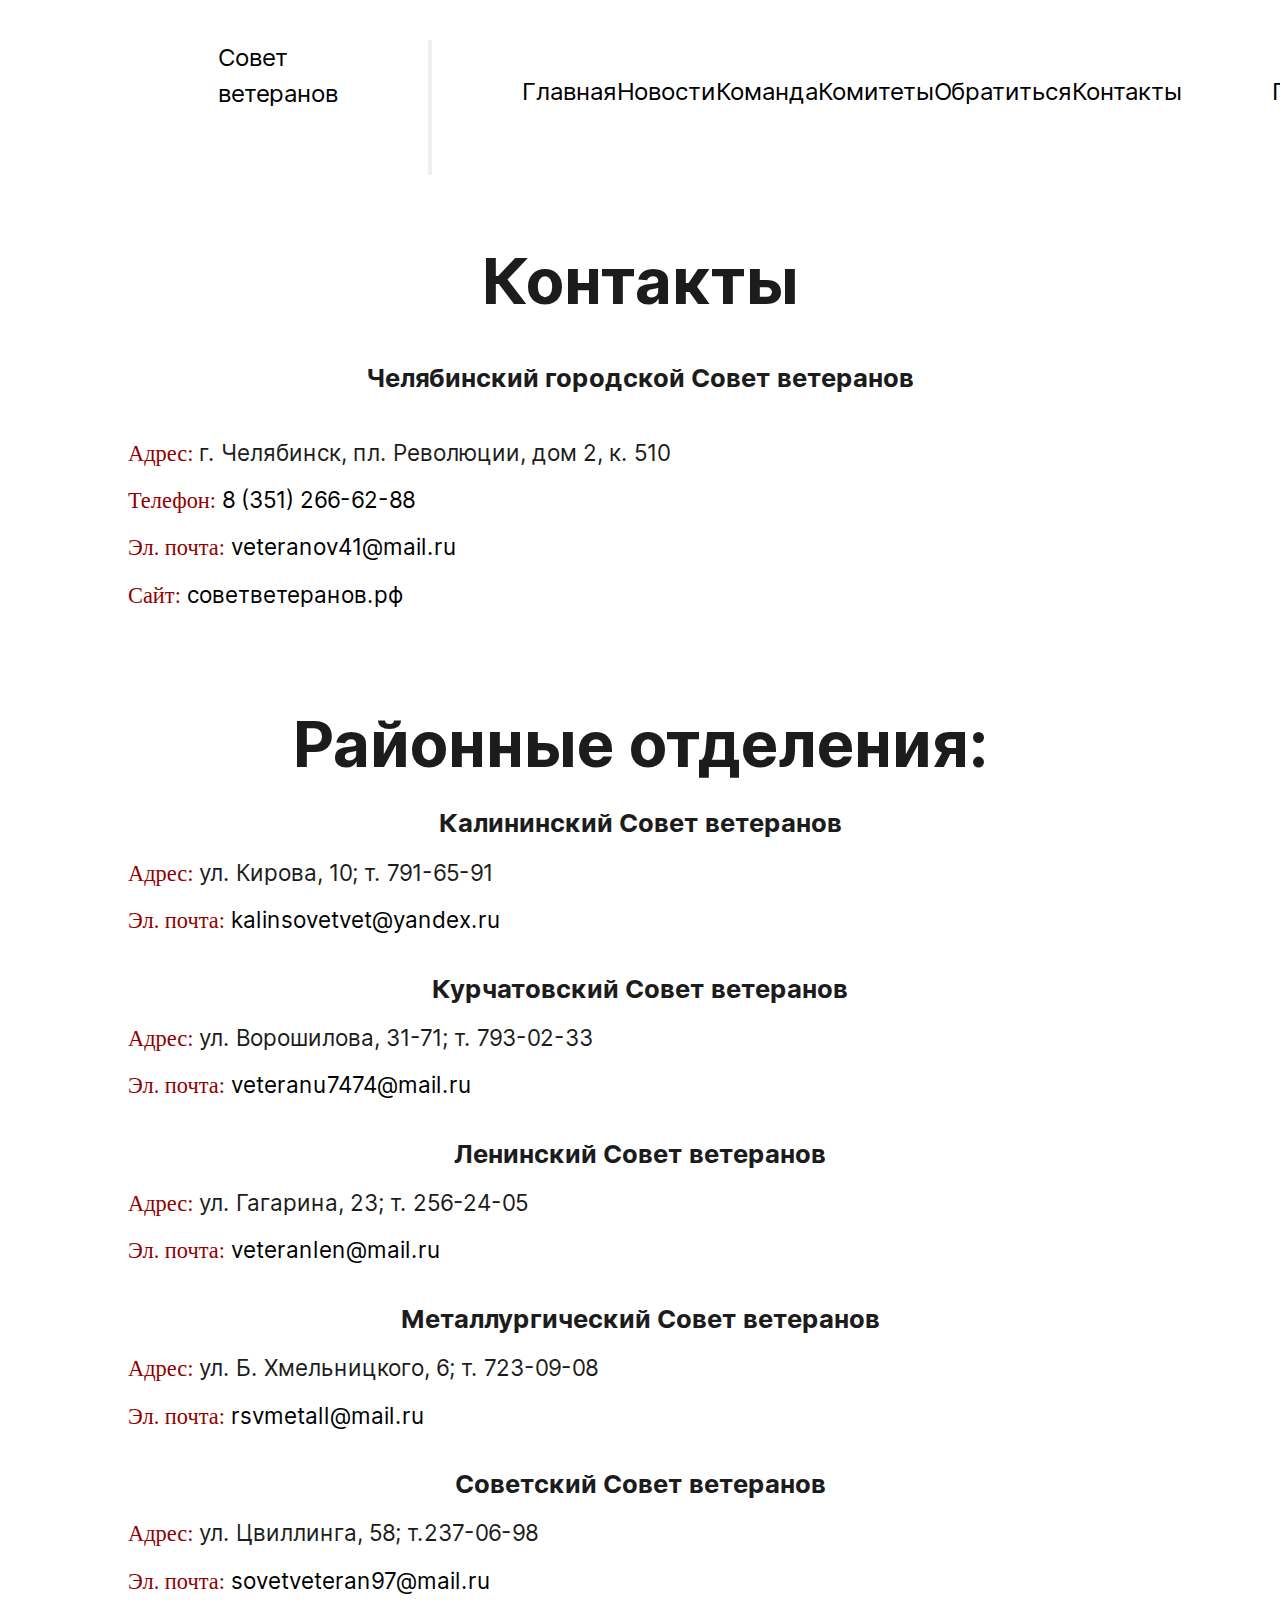
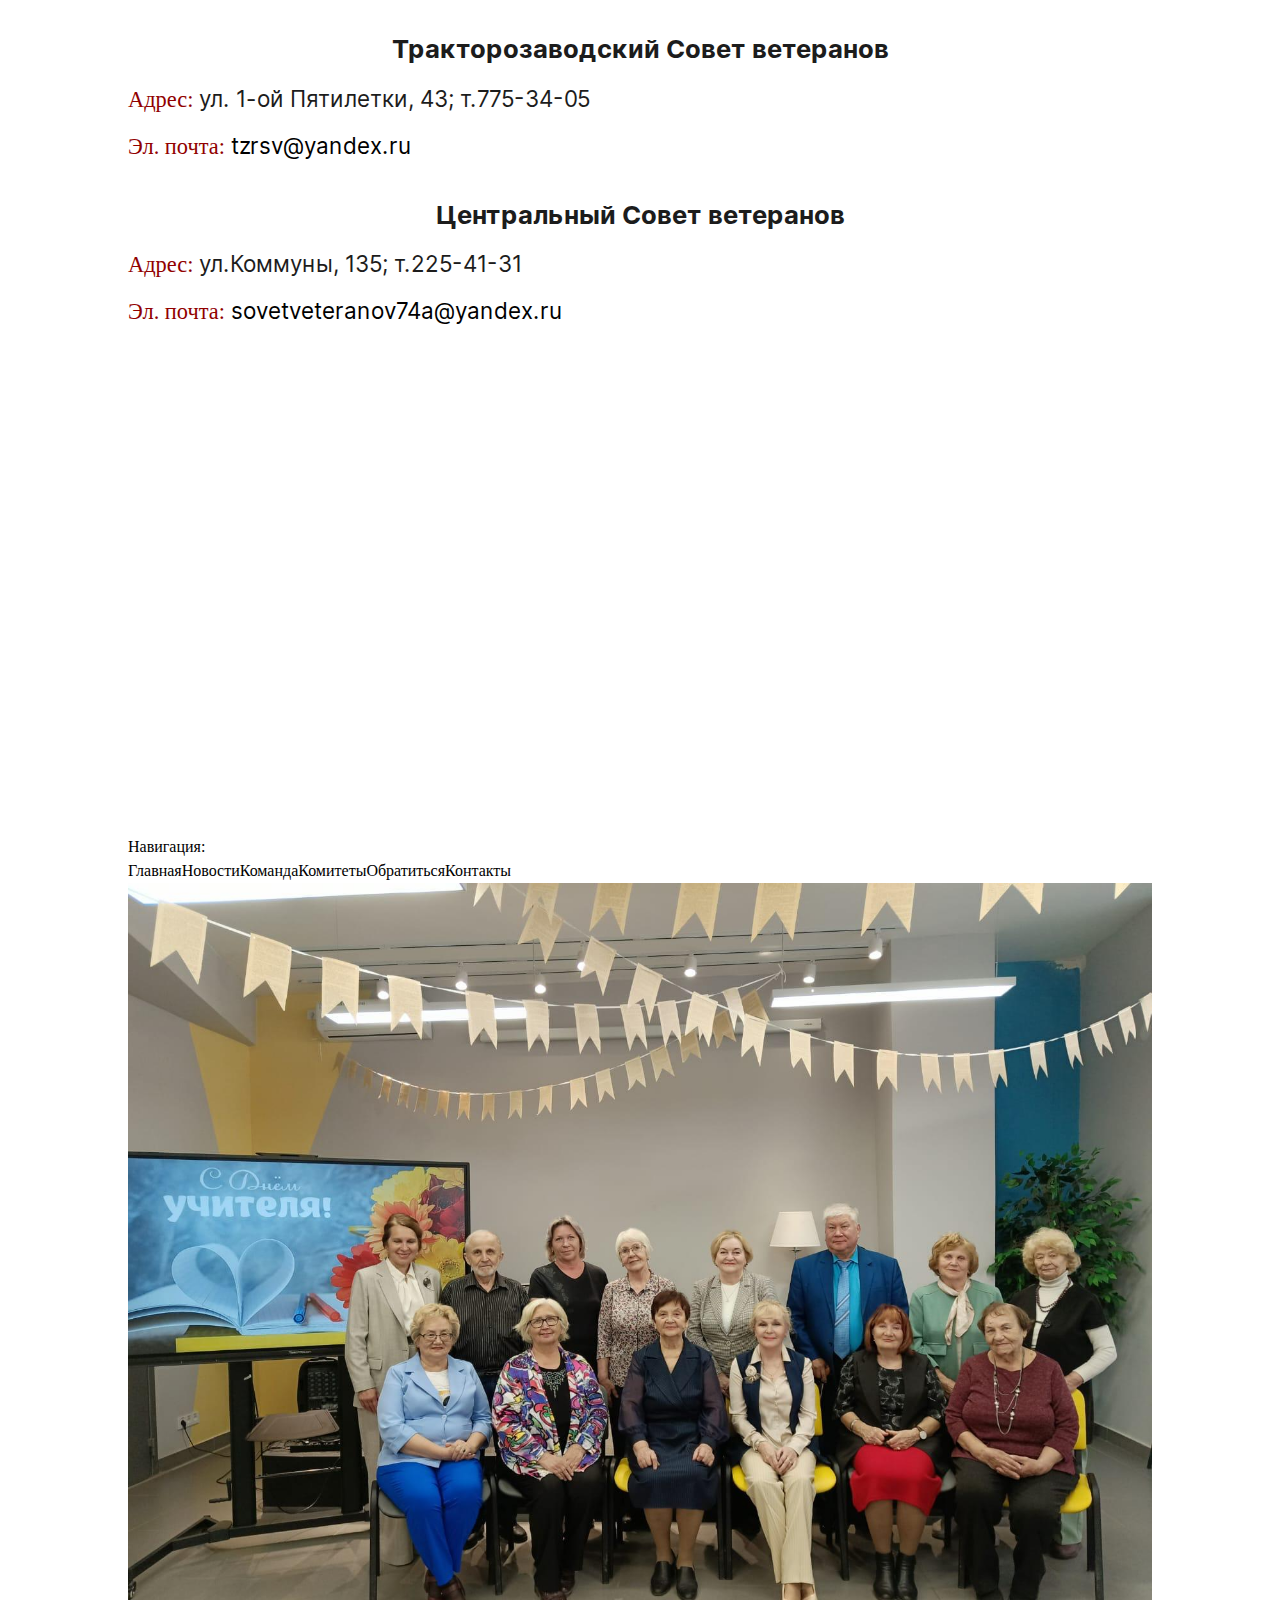
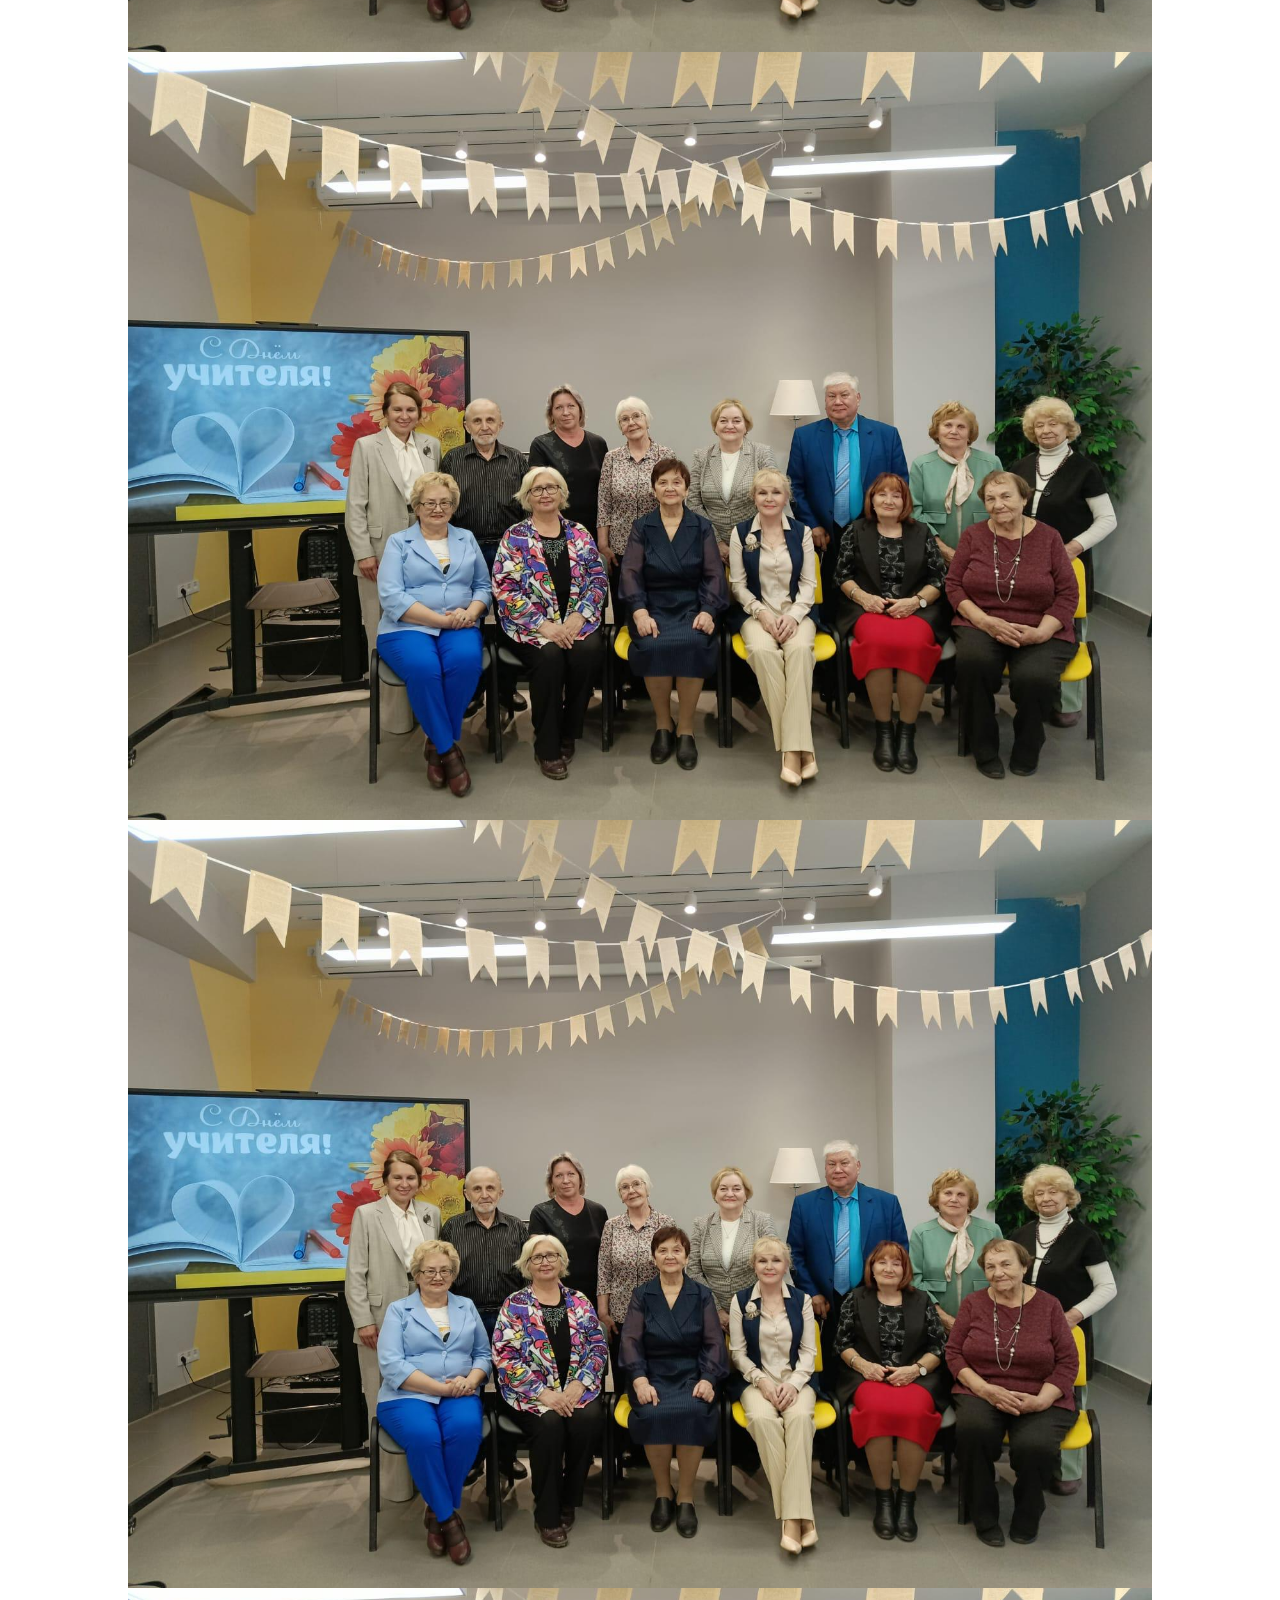
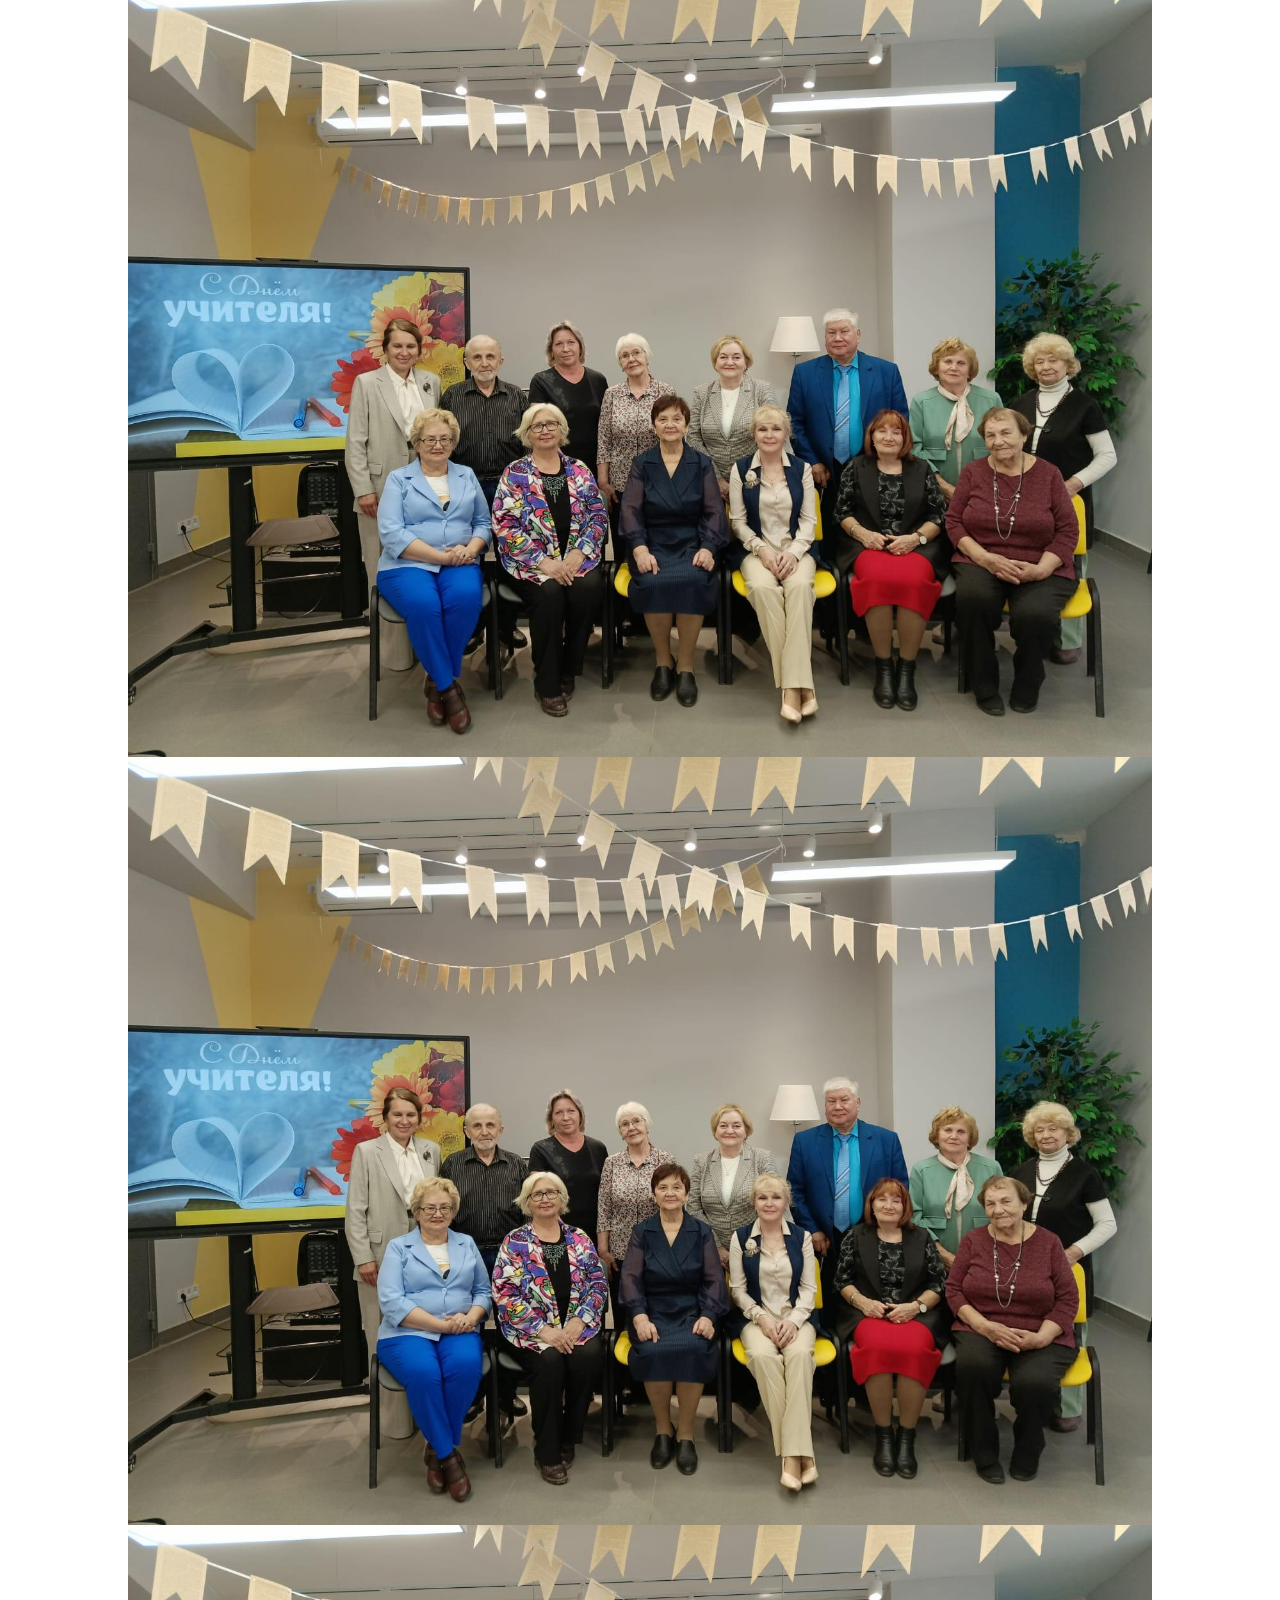
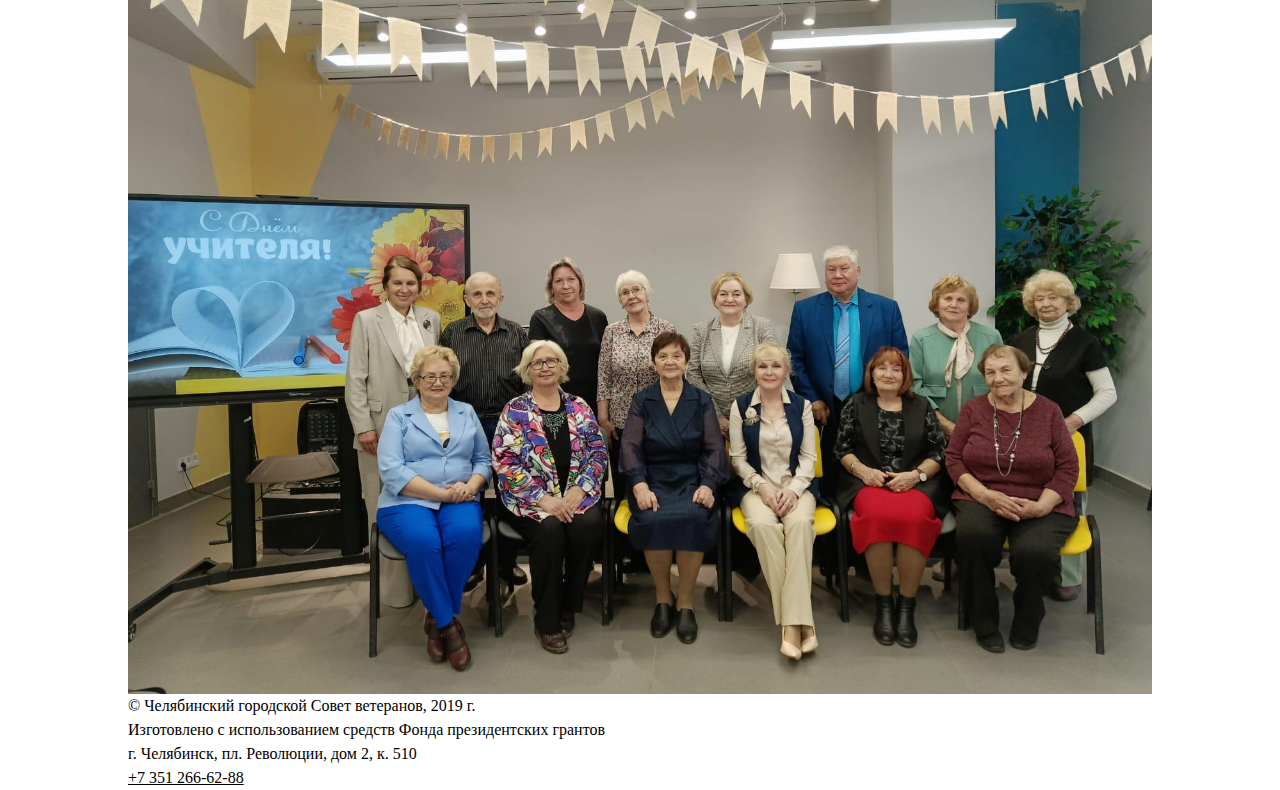
<file: client/pages/contacts/contacts.html>
<!DOCTYPE html>
<html lang="ru">
<head>
    <meta charset="UTF-8">
    <title>Советветеранов.рф</title>
    <link rel="stylesheet" href="../../styles/base.css">
    <link rel="stylesheet" href="../../styles/components.css">
    <link rel="stylesheet" href="../../styles/fonts.css">
    <link rel="stylesheet" href="../../styles/layout.css">
    <link rel="stylesheet" href="../../styles/pages/contacts.css">
</head>

<body>
    <header>
        <div class="header-container container">
            <div class="header-logo-container">
                <img src="../../assets/images/template.jpeg" alt="logo-image">
            </div>

            <p class="organization-naming">Совет ветеранов</p>
            <button id="burger-button"><img src="../../assets/icons/burger-button.svg" alt="burger-button"></button>

            <div class="header-navigation-container" id="mobile-menu">
                <nav class="header-navigation">
                    <ul>
                        <li><a href="../../index.html">Главная</a></li>
                        <li><a href="../../index.html#news-section">Новости</a></li>
                        <li><a href="../../pages/team/team.html">Команда</a></li>
                        <li><a href="../../pages/committee/committee.html">Комитеты</a></li>
                        <li><a href="../../pages/address/address.html">Обратиться</a></li>
                        <li><a href="#">Контакты</a></li>
                    </ul>
                </nav>
                <div class="line header-line"></div>
            </div>

            <div class="header-navigation-container">
                <nav class="header-navigation">
                    <ul>
                        <li><a href="../../index.html">Главная</a></li>
                        <li><a href="../../index.html#news-section">Новости</a></li>
                        <li><a href="../../pages/team/team.html">Команда</a></li>
                        <li><a href="../../pages/committee/committee.html">Комитеты</a></li>
                        <li><a href="../../pages/address/address.html">Обратиться</a></li>
                        <li><a href="#">Контакты</a></li>
                    </ul>
                </nav>
                <div class="line header-line"></div>
            </div>
        </div>
    </header>

    <main class="flex-column">
        <section class="contacts-main-container flex-column container">
            <p class="heading">Контакты</p>

            <div class="info-wrapper flex-column" >
                <p class="office-name">Челябинский городской Совет ветеранов</p>
                <div class="contacts-wrapper flex-column">
                    <p class="office-text"><span class="office-span">Адрес:</span> г. Челябинск, пл. Революции, дом 2, к. 510</p>
                    <p class="office-text"><span class="office-span">Телефон:</span> <a href="#">8 (351) 266-62-88</a></p>
                    <p class="office-text"><span class="office-span">Эл. почта:</span> <a href="#">veteranov41@mail.ru</a></p>
                    <p class="office-text"><span class="office-span">Сайт:</span> <a href="#">советветеранов.рф</a></p>
                </div>
            </div>
        </section>

        <section class="district-offices-section flex-column container">

            <p class="heading" style="text-align: center; padding-top: 3.5vw;">Районные отделения:</p>

            <div class="office-container flex-column" style="margin-top: -1.5vw;">
                <p class="office-name">Калининский Совет ветеранов</p>
                <div class="contacts-wrapper flex-column">
                    <p class="office-text"><span class="office-span">Адрес:</span> ул. Кирова, 10; т. 791-65-91</p>
                    <p class="office-text"><span class="office-span">Эл. почта:</span> <a href="#">kalinsovetvet@yandex.ru</a></p>
                </div>
            </div>

            <div class="office-container flex-column">
                <p class="office-name">Курчатовский Совет ветеранов</p>
                <div class="contacts-wrapper flex-column">
                    <p class="office-text"><span class="office-span">Адрес:</span> ул. Ворошилова, 31-71; т. 793-02-33</p>
                    <p class="office-text"><span class="office-span">Эл. почта:</span> <a href="#">veteranu7474@mail.ru</a></p>
                </div>
            </div>

            <div class="office-container flex-column">
                <p class="office-name"">Ленинский Совет ветеранов</p>
                <div class="contacts-wrapper flex-column">
                    <p class="office-text"><span class="office-span">Адрес:</span> ул. Гагарина, 23; т. 256-24-05</p>
                    <p class="office-text"><span class="office-span">Эл. почта:</span> <a href="#">veteranlen@mail.ru</a></p>
                </div>
            </div>

            <div class="office-container flex-column">
                <p class="office-name">Металлургический Совет ветеранов</p>
                <div class="contacts-wrapper flex-column">
                    <p class="office-text"><span class="office-span">Адрес:</span> ул. Б. Хмельницкого, 6; т. 723-09-08</p>
                    <p class="office-text"><span class="office-span">Эл. почта:</span> <a href="#">rsvmetall@mail.ru</a></p>
                </div>
            </div>

            <div class="office-container flex-column">
                <p class="office-name">Советский Совет ветеранов</p>
                <div class="contacts-wrapper flex-column">
                    <p class="office-text"><span class="office-span">Адрес:</span> ул. Цвиллинга, 58; т.237-06-98</p>
                    <p class="office-text"><span class="office-span">Эл. почта:</span> <a href="#">sovetveteran97@mail.ru</a></p>
                </div>
            </div>

            <div class="office-container flex-column">
                <p class="office-name">Тракторозаводский Совет ветеранов</p>
                <div class="contacts-wrapper flex-column">
                    <p class="office-text"><span class="office-span">Адрес:</span> ул. 1-ой Пятилетки, 43; т.775-34-05</p>
                    <p class="office-text"><span class="office-span">Эл. почта:</span> <a href="#">tzrsv@yandex.ru</a></p>
                </div>
            </div>

            <div class="office-container flex-column">
                <p class="office-name">Центральный Совет ветеранов</p>
                <div class="contacts-wrapper flex-column">
                    <p class="office-text"><span class="office-span">Адрес:</span> ул.Коммуны, 135; т.225-41-31</p>
                    <p class="office-text"><span class="office-span">Эл. почта:</span> <a href="#">sovetveteranov74a@yandex.ru</a></p>
                </div>
            </div>

        </section>

        <section class="offices-map-container container">
            <iframe src="https://yandex.ru/map-widget/v1/?indoorLevel=1&ll=61.401233%2C55.157074&mode=search&ol=geo&ouri=ymapsbm1%3A%2F%2Fgeo%3Fdata%3DCgg1NzkyODM2MxJG0KDQvtGB0YHQuNGPLCDQp9C10LvRj9Cx0LjQvdGB0LosINC_0LvQvtGJ0LDQtNGMINCg0LXQstC-0LvRjtGG0LjQuCwgMiIKDd2adUIV2KBcQg%2C%2C&z=17.11" class="map"></iframe>
        </section>
        
    </main>

    <footer>
        <div class="footer-container container">
            <div class="footer-navigation-container">
                <p>Навигация:</p>
                <nav>
                    <ul>
                        <li><a href="../../index.html">Главная</a></li>
                        <li><a href="../../index.html#news-section">Новости</a></li>
                        <li><a href="../../pages/team/team.html">Команда</a></li>
                        <li><a href="../../pages/committee/committee.html">Комитеты</a></li>
                        <li><a href="../../pages/address/address.html">Обратиться</a></li>
                        <li><a href="#">Контакты</a></li>
                    </ul>
                </nav>
            </div>
            
            <div class="links-cards-container">
                <div class="card-element"><img src="../../assets/images/template.jpeg" alt="template"></div>
                <div class="card-element"><img src="../../assets/images/template.jpeg" alt="template"></div>
                <div class="card-element"><img src="../../assets/images/template.jpeg" alt="template"></div>
                <div class="card-element"><img src="../../assets/images/template.jpeg" alt="template"></div>
                <div class="card-element"><img src="../../assets/images/template.jpeg" alt="template"></div>
                <div class="card-element"><img src="../../assets/images/template.jpeg" alt="template"></div>
            </div>

            <div class="contacts-container">
                <p>© Челябинский городской Совет ветеранов, 2019 г. <br>Изготовлено с использованием средств Фонда президентских грантов</p>
                <p>г. Челябинск, пл. Революции, дом 2, к. 510 <br><u>+7 351 266-62-88</u></p>
            </div>
        </div>
    </footer>

    <!-- !!СРАЗУ СДЕЛАТЬ FOOTER!! -->
    <!-- СТИЛИ ДЛЯ HEADER И FOOTER ПИСАТЬ В LAYOUT -->
</body>
<script src="../../scripts/base.js"></script>
</html>
</file>
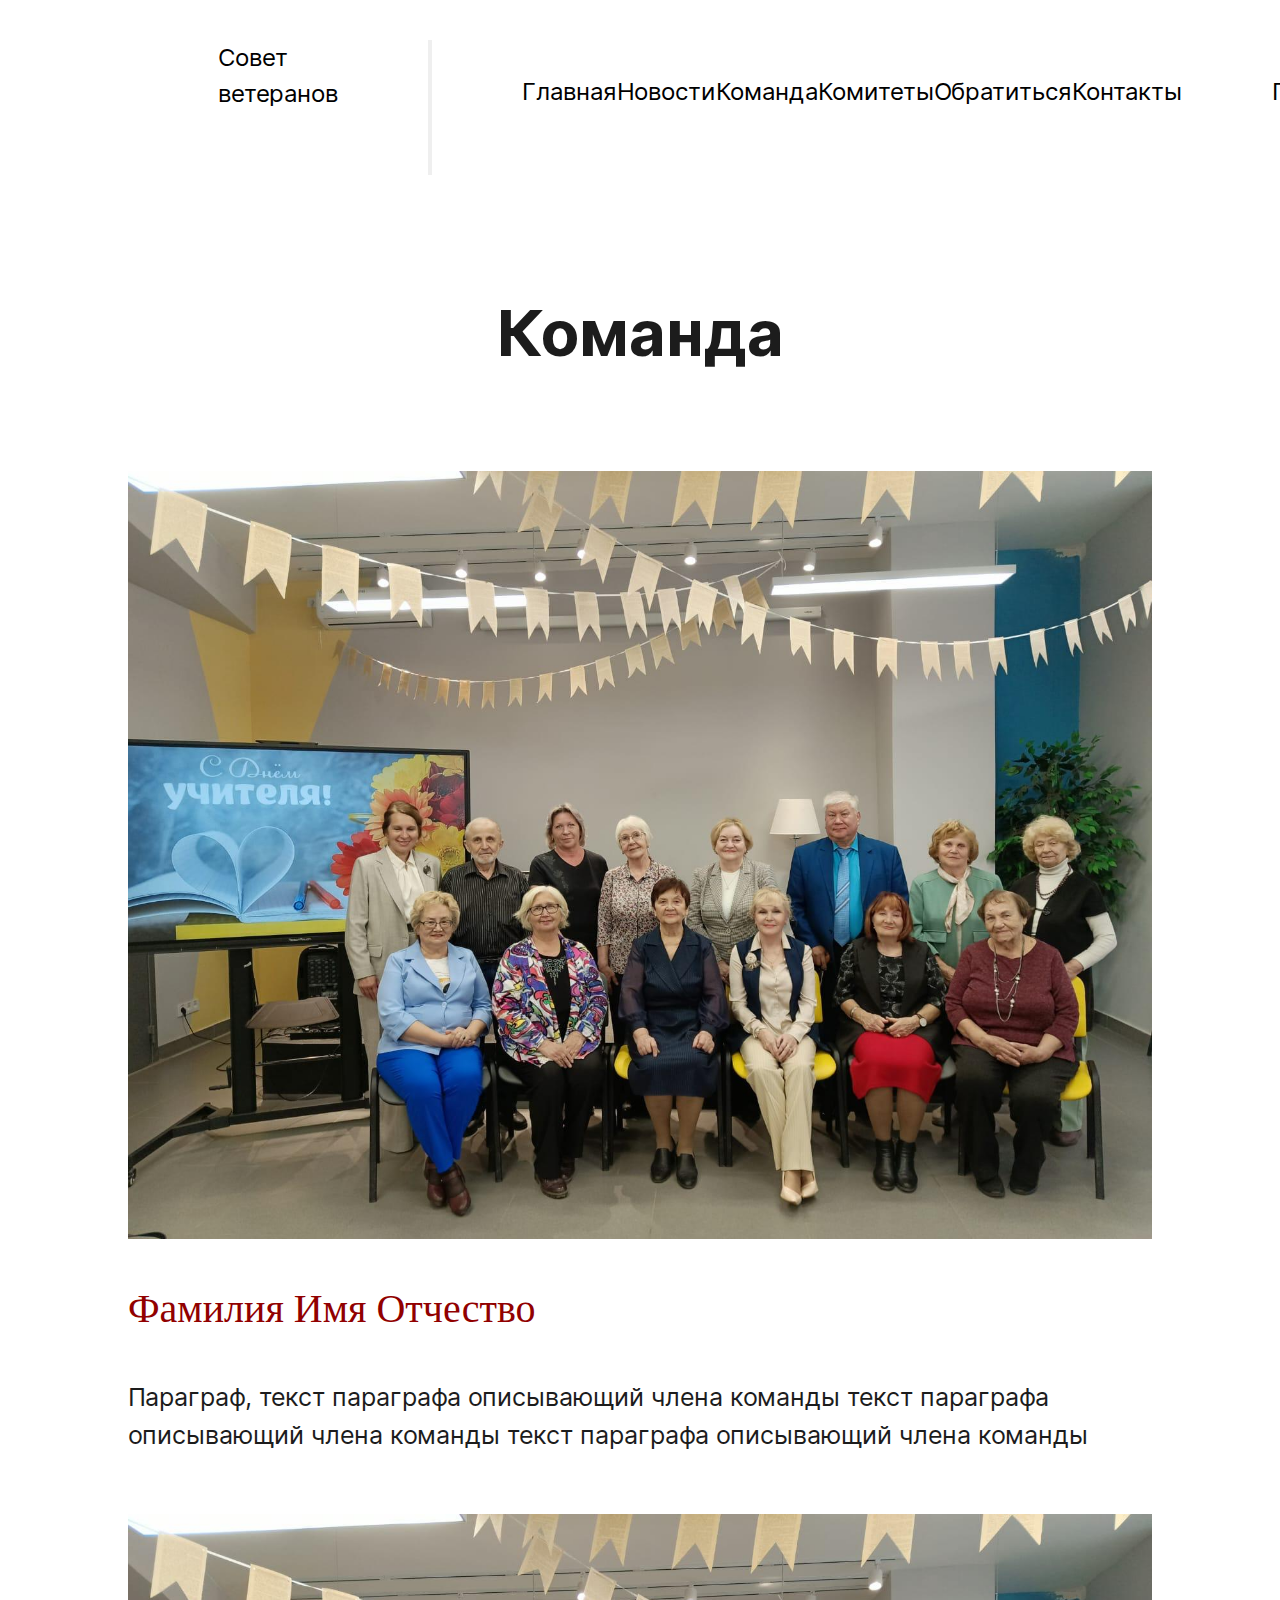
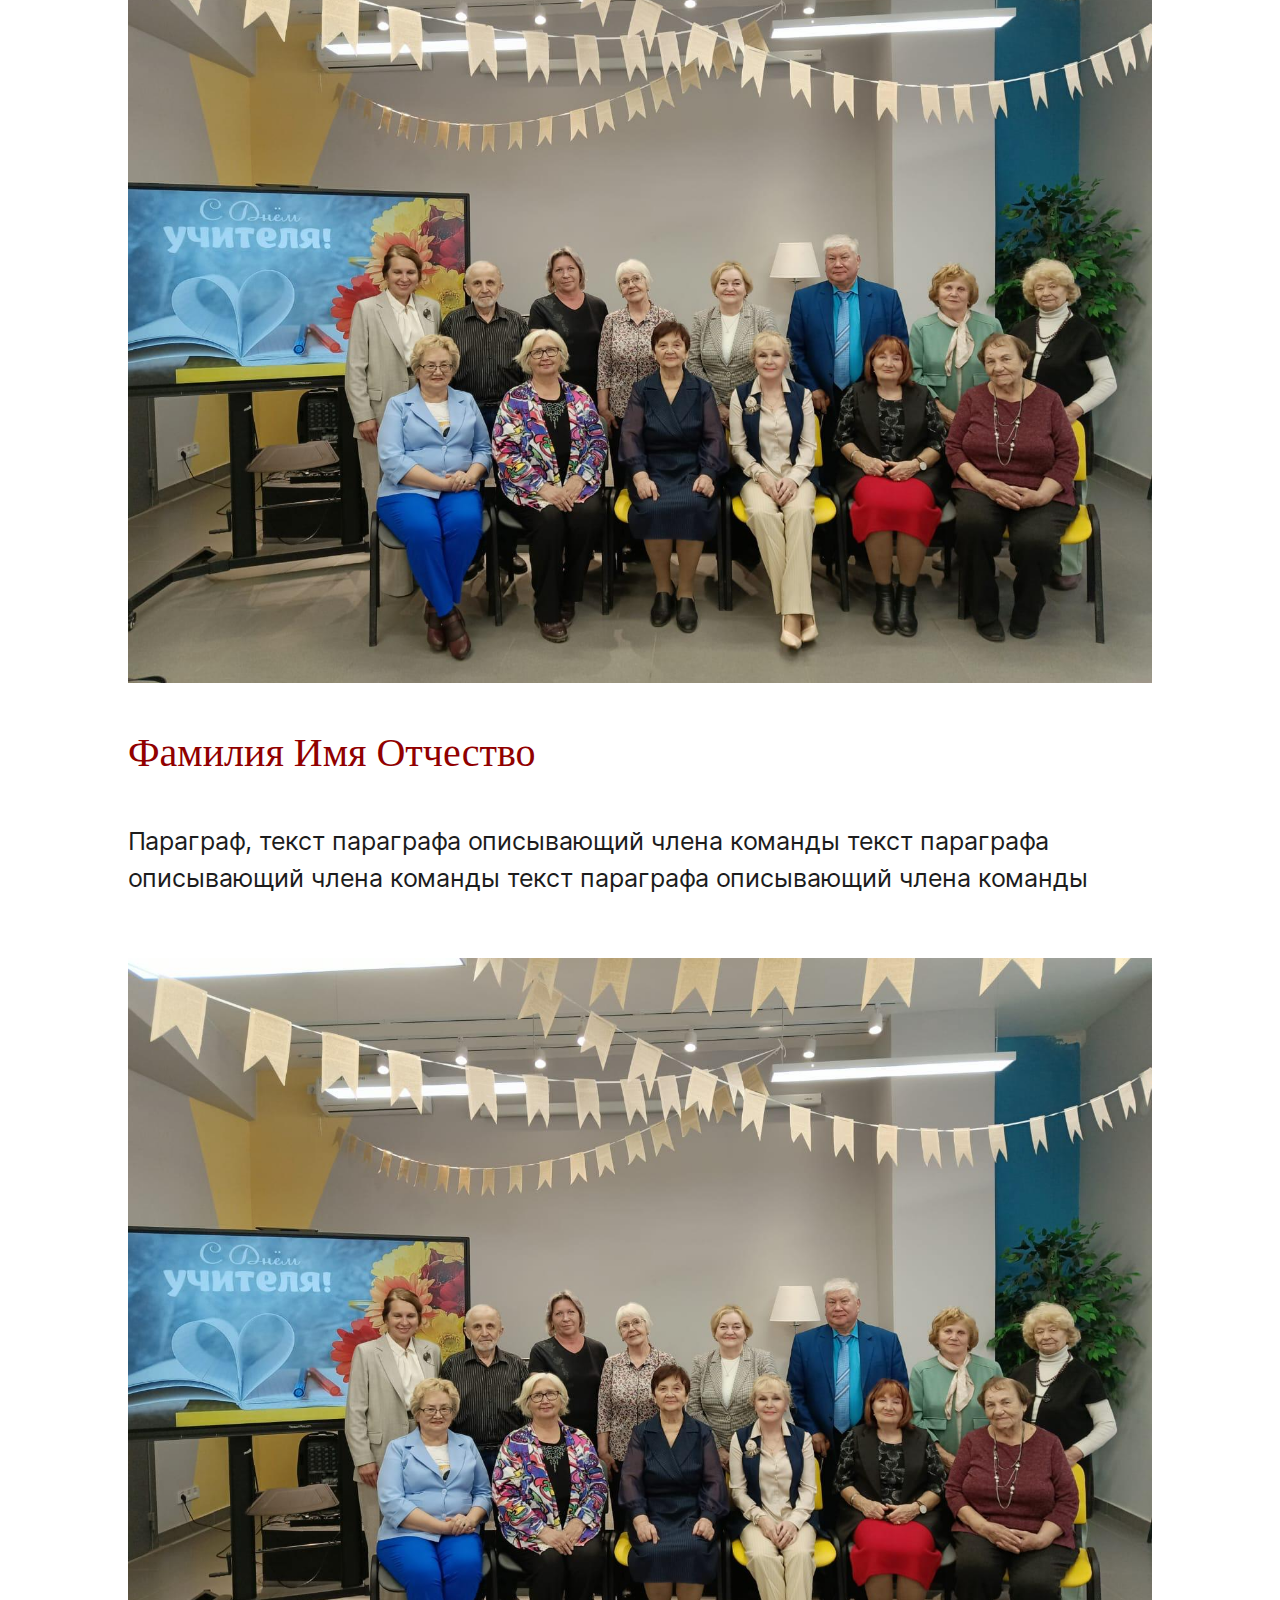
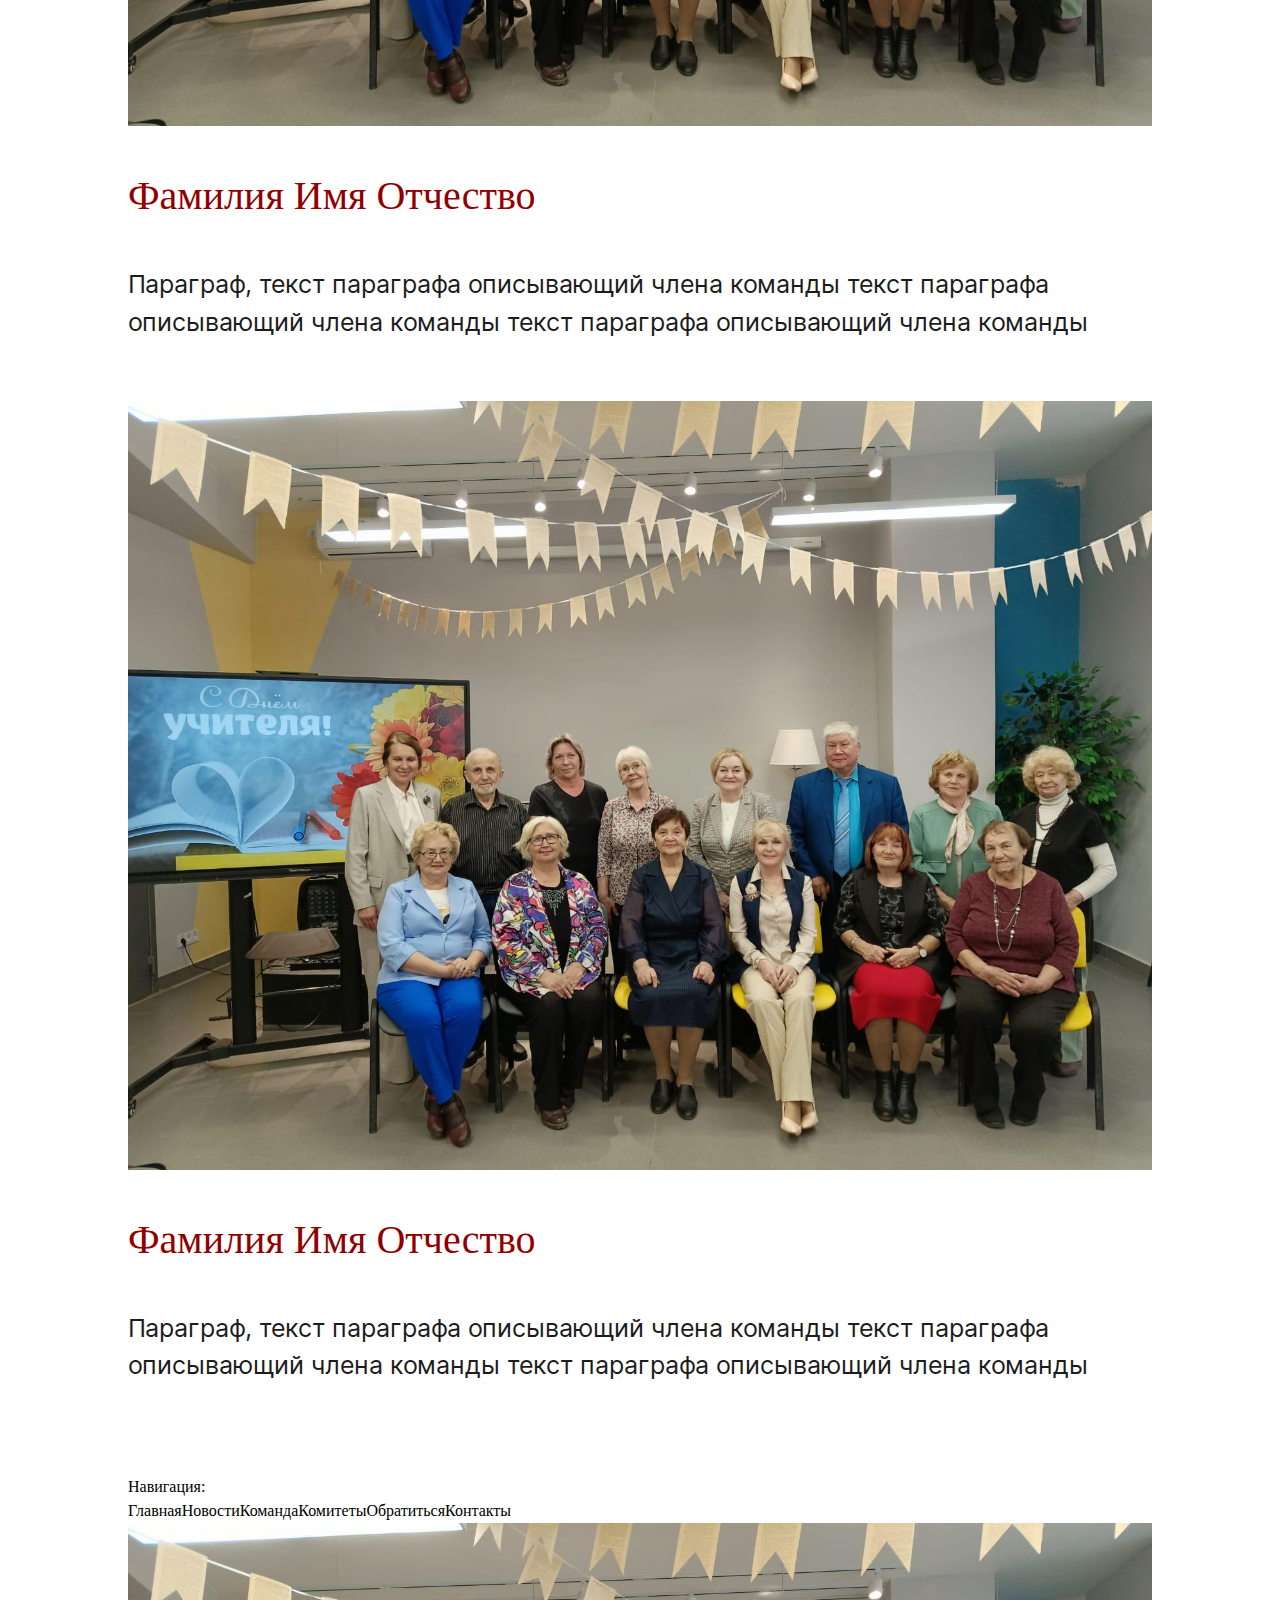
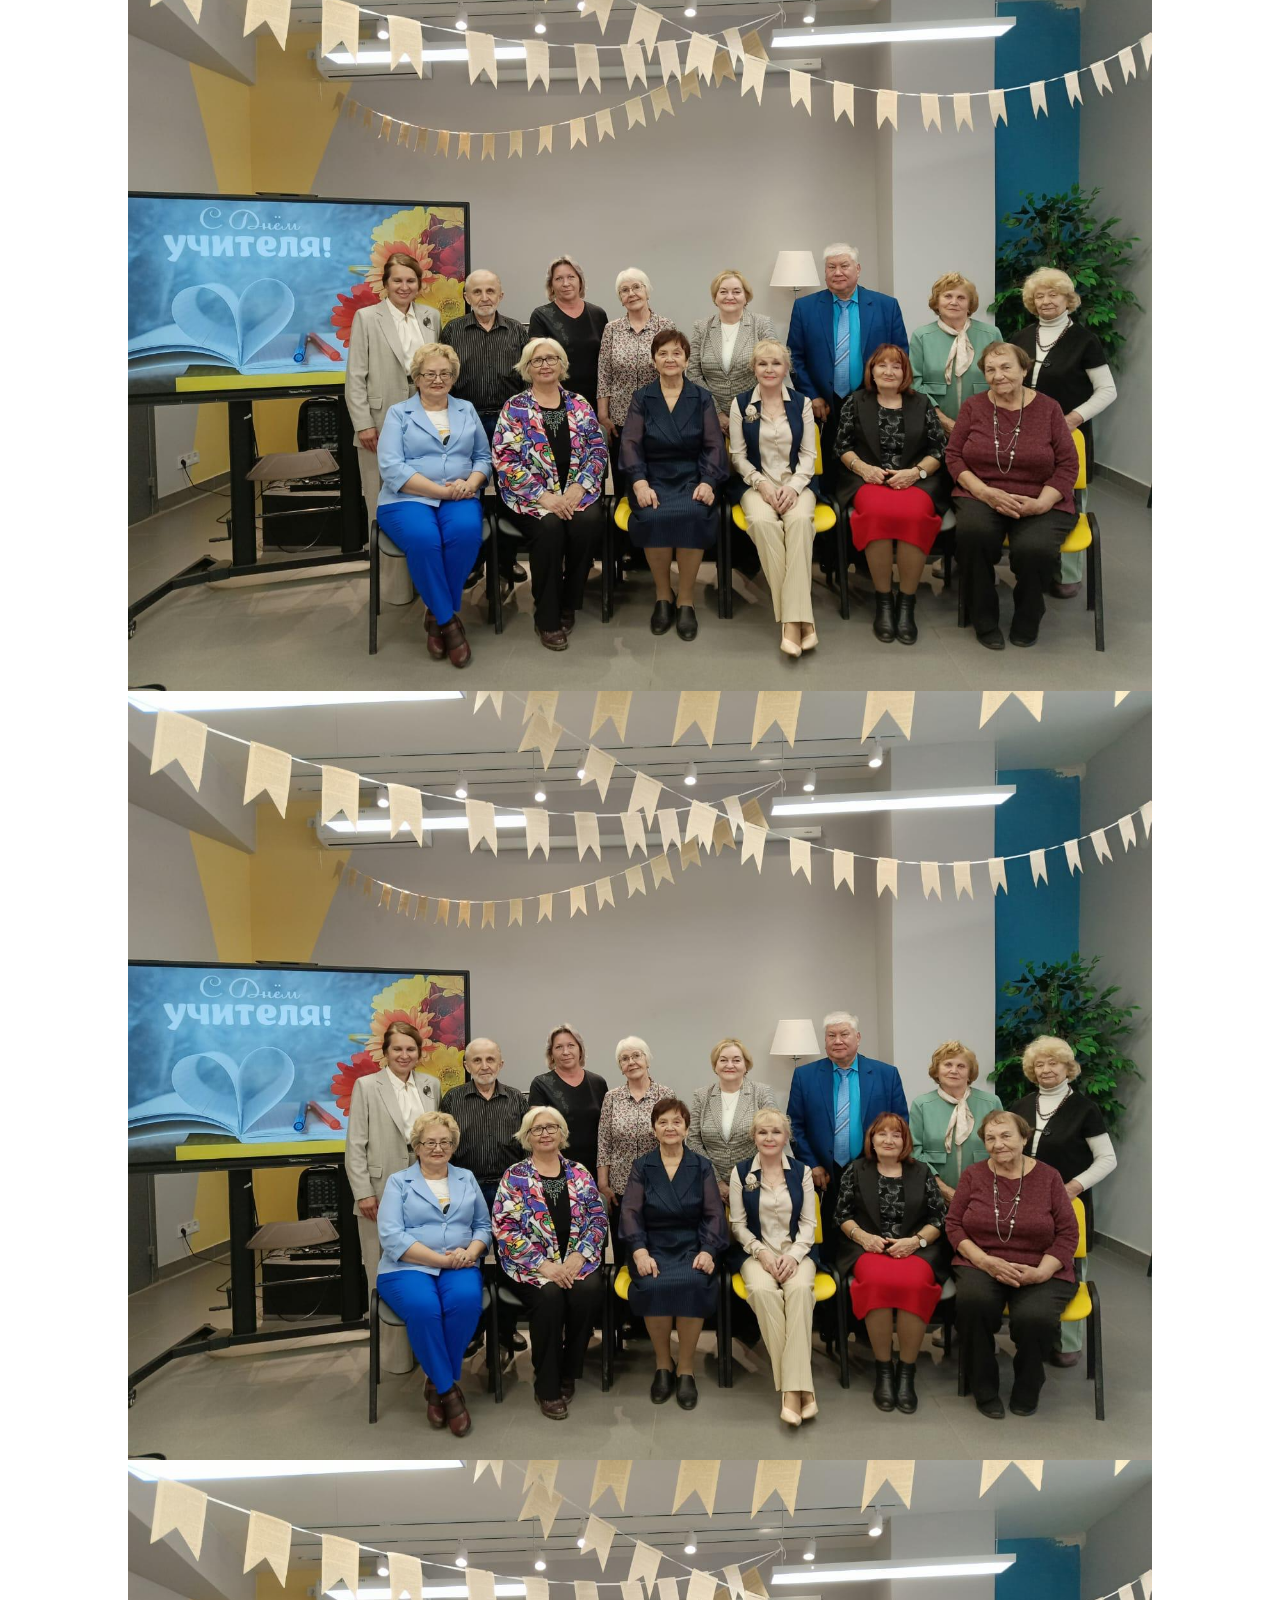
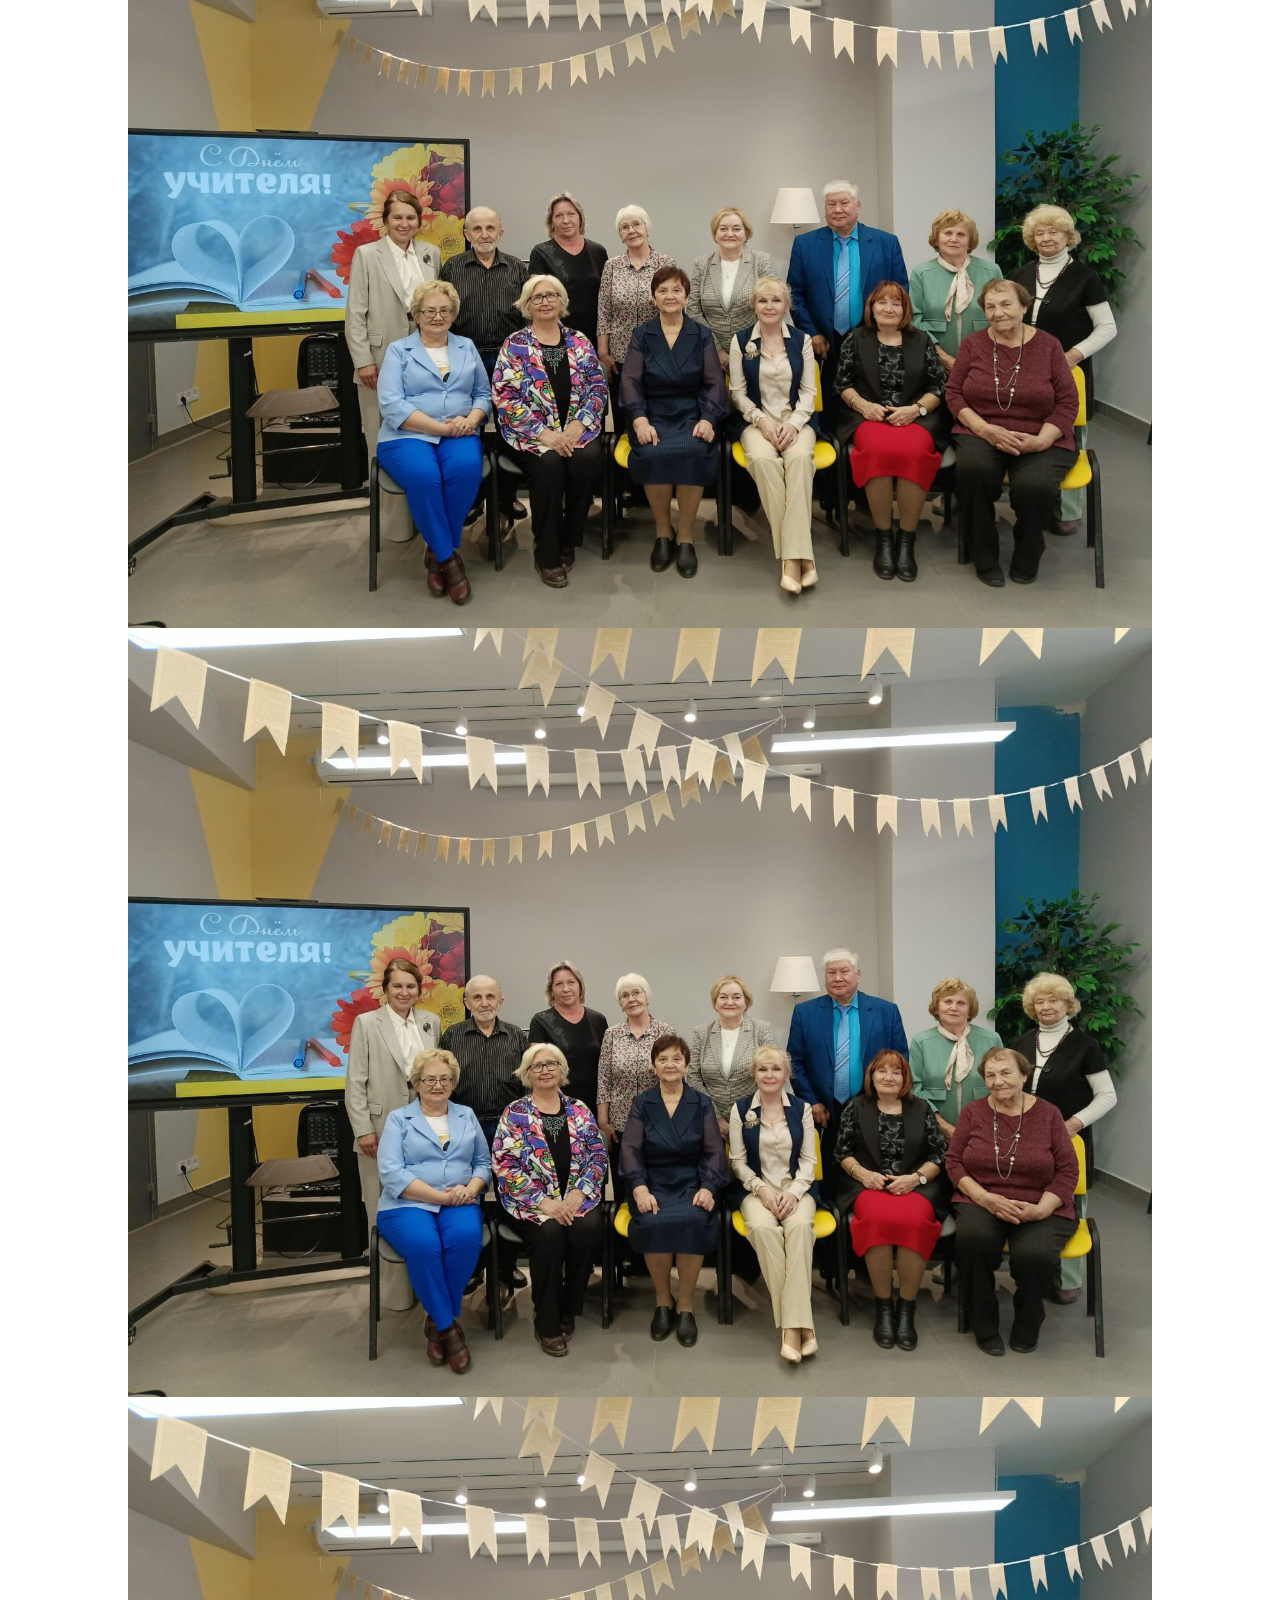
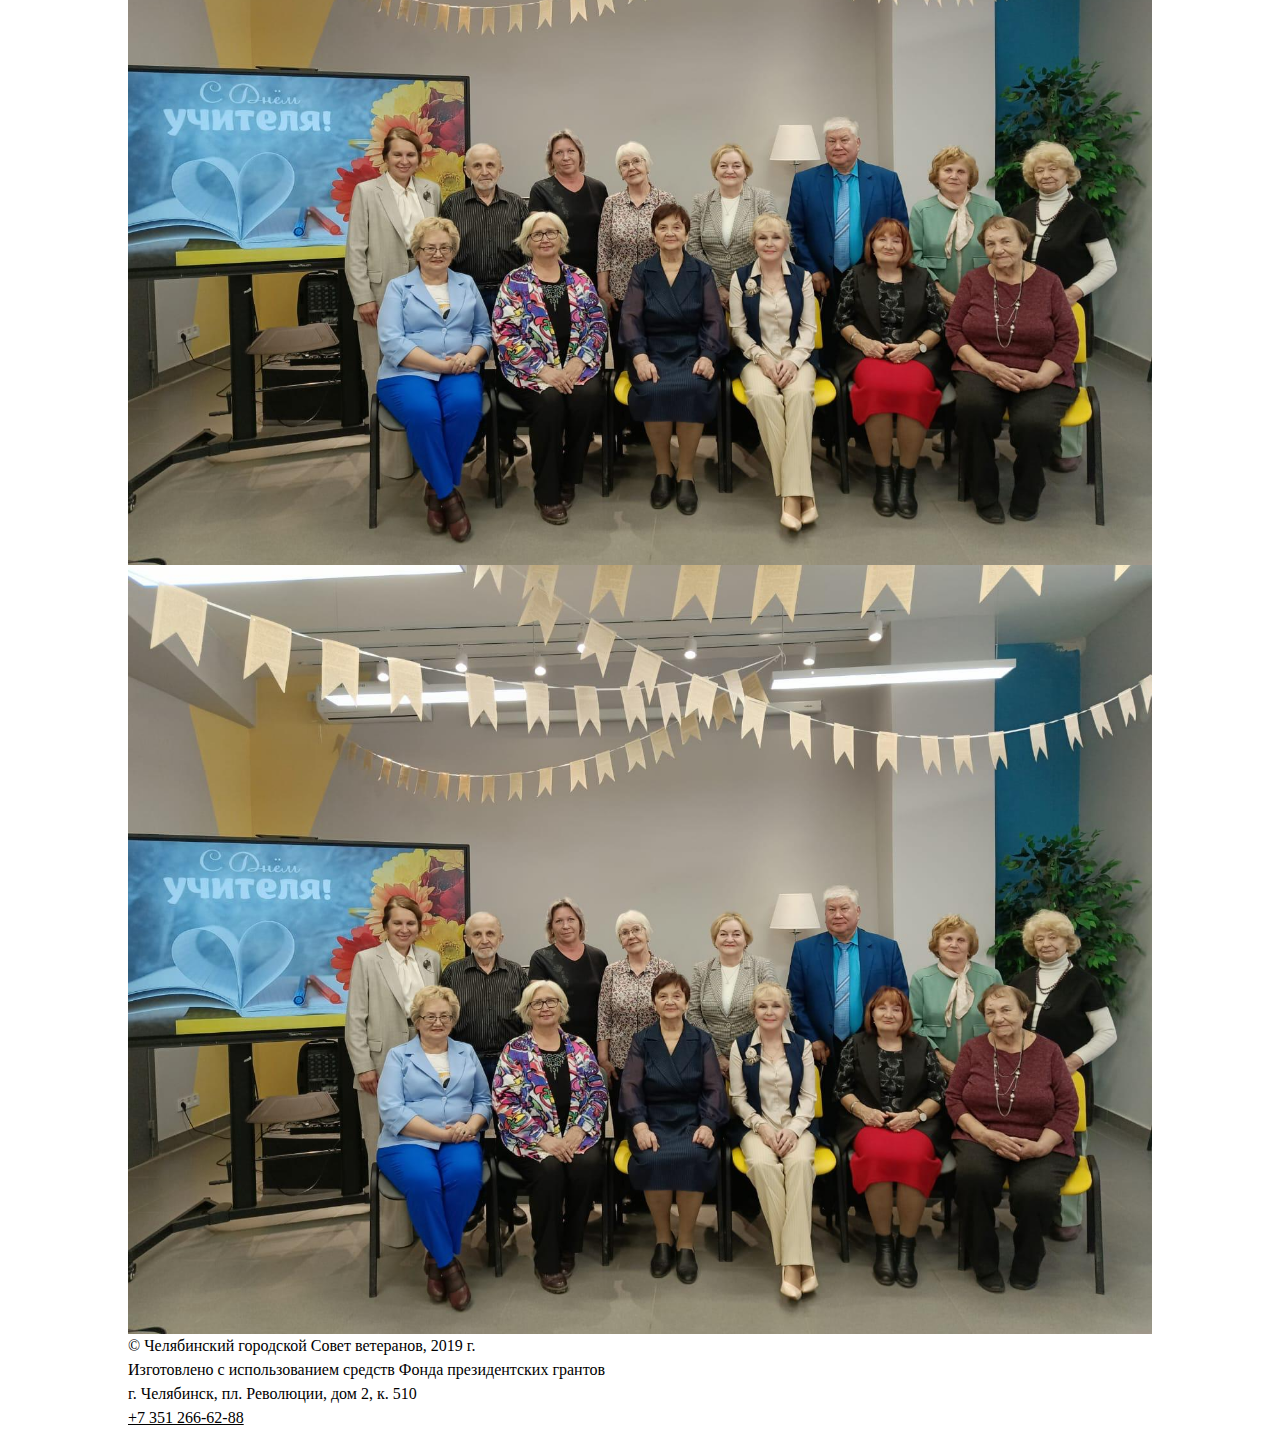
<file: client/pages/team/team.html>
<!DOCTYPE html>
<html lang="ru">
<head>
    <meta charset="UTF-8">
    <title>Советветеранов.рф</title>
    <link rel="stylesheet" href="../../styles/base.css">
    <link rel="stylesheet" href="../../styles/components.css">
    <link rel="stylesheet" href="../../styles/fonts.css">
    <link rel="stylesheet" href="../../styles/layout.css">
    <link rel="stylesheet" href="../../styles/pages/team.css">
</head>

<body>
    <header>
        <div class="header-container container">
            <div class="header-logo-container">
                <img src="../../assets/images/template.jpeg" alt="logo-image">
            </div>
            
            <p class="organization-naming">Совет ветеранов</p>
            <button id="burger-button"><img src="../../assets/icons/burger-button.svg" alt="burger-button"></button>

            <div class="header-navigation-container" id="mobile-menu">
                <nav class="header-navigation">
                    <ul>
                        <li><a href="../../index.html">Главная</a></li>
                        <li><a href="../../index.html#news-section">Новости</a></li>
                        <li><a href="#">Команда</a></li>
                        <li><a href="../../pages/committee/committee.html">Комитеты</a></li>
                        <li><a href="../../pages/address/address.html">Обратиться</a></li>
                        <li><a href="../../pages/contacts/contacts.html">Контакты</a></li>
                    </ul>
                </nav>
                <div class="line header-line"></div>
            </div>

            <div class="header-navigation-container">
                <nav class="header-navigation">
                    <ul>
                        <li><a href="../../index.html">Главная</a></li>
                        <li><a href="../../index.html#news-section">Новости</a></li>
                        <li><a href="#">Команда</a></li>
                        <li><a href="../../pages/committee/committee.html">Комитеты</a></li>
                        <li><a href="../../pages/address/address.html">Обратиться</a></li>
                        <li><a href="../../pages/contacts/contacts.html">Контакты</a></li>
                    </ul>
                </nav>
                <div class="line header-line"></div>
            </div>
        </div>
    </header>

    <main>
        
        <section class="container team-section-container">

            <p class="heading" style="text-align: center;">Команда</p>

            <div class="team-members-container" id="team-members-container">
                <div class="member-container">
                    <img src="../../assets/images/template.jpeg" alt="">
                    <p class="paragraph-heading">Фамилия Имя Отчество</p>
                    <p class="paragraph-text">Параграф, текст параграфа описывающий члена команды текст параграфа описывающий члена команды текст параграфа описывающий члена команды</p>
                </div>
            </div>
            
        </section>

    </main>

    <footer>
        <div class="footer-container container">
            <div class="footer-navigation-container">
                <p>Навигация:</p>
                <nav>
                    <ul>
                        <li><a href="../../index.html">Главная</a></li>
                        <li><a href="../../index.html#news-section">Новости</a></li>
                        <li><a href="#">Команда</a></li>
                        <li><a href="../../pages/committee/committee.html">Комитеты</a></li>
                        <li><a href="../../pages/address/address.html">Обратиться</a></li>
                        <li><a href="../../pages/contacts/contacts.html">Контакты</a></li>
                    </ul>
                </nav>
            </div>
            
            <div class="links-cards-container">
                <div class="card-element"><img src="../../assets/images/template.jpeg" alt="template"></div>
                <div class="card-element"><img src="../../assets/images/template.jpeg" alt="template"></div>
                <div class="card-element"><img src="../../assets/images/template.jpeg" alt="template"></div>
                <div class="card-element"><img src="../../assets/images/template.jpeg" alt="template"></div>
                <div class="card-element"><img src="../../assets/images/template.jpeg" alt="template"></div>
                <div class="card-element"><img src="../../assets/images/template.jpeg" alt="template"></div>
            </div>

            <div class="contacts-container">
                <p>© Челябинский городской Совет ветеранов, 2019 г. <br>Изготовлено с использованием средств Фонда президентских грантов</p>
                <p>г. Челябинск, пл. Революции, дом 2, к. 510 <br><u>+7 351 266-62-88</u></p>
            </div>
        </div>
    </footer>

    <!-- !!СРАЗУ СДЕЛАТЬ FOOTER!! -->
    <!-- СТИЛИ ДЛЯ HEADER И FOOTER ПИСАТЬ В LAYOUT -->
</body>
<script src="../../scripts/team.js"></script>
<script src="../../scripts/base.js"></script>
</html>
</file>
<file: client/styles/base.css>
/*
 Базовые стили проекта
*/

*,
*::before,
*::after {
    box-sizing: border-box;
    margin: 0;
    padding: 0;
}

html {
    line-height: 1.5;
    scroll-behavior: smooth;
}

body {
    background-color: #FFFFFF;
    min-height: 100vh;
    overflow-x: hidden;
}
a {
    color: black;
    text-decoration: none;
}

a:hover {
    text-decoration: underline;
}

ul {
    list-style: none;
    display: flex;
}
img {
    max-width: 100%;
    height: auto;
    display: block;
}
button {
    cursor: pointer;
}
/*
Inter Light-Italic
Inter Regular
Inter Medium
Inter Bold 
*/

:root {
/* Colors */
    --mainWhite: #FFF;
    --mainGray: #1C1C1C;
    --lightGray: #D9D9D9;
    --mainRed: #910000;
    --inputBgc: #F5F5F5;
    --inputPlc: #8B8B8B;
    --btnActive: #E44D4D;

/* Font-Sizes (PC) */
    --pcHeadingText: 96px;
    --pcSubHeaderText: 64px;
    --pcNewsHeadingText: 48px;
    --pcMainText: 32px;
    --pcNavigationText: 24px; 
/* Font-sizes (Mobile) */
    --mobileHeadingText: 20px;
    --mobileSubHeaderText: 13px;
    --mobileNewsHeadingText: 12px;
    --mobileMainText: 9px;
    --mobileNavigationText: 9px;

/* Gaps */
    --newsPostSectionGap: 100px;
    --newsBlockGap: 40px;
    --homePageGap: 90px;
    --otherPagesGap: 60px;
    --headerListGap: 107px;
}
</file>
<file: client/styles/components.css>
/* button, paragraph, input, heading, paragraph-heading */
.global-heading {
    font-size: clamp(25px, 2.4vw, 80px);
    font-family: "Inter Bold";
    color: var(--mainGray);
    text-align: center;
    line-height: 1.1;
    word-break: break-word;
    margin-bottom: 10px;
}

@media (max-width: 900px) {
  .global-heading {
    font-size: 26px;
  }
}
@media (max-width: 700px) {
  .global-heading {
    font-size: 23   px;
  }
}
@media (max-width: 520px) {
  .global-heading {
    font-size: 25px;
  }
}
@media (max-width: 400px) {
  .global-heading {
    font-size: 20px;
  }
}
.paragraph {
    color: var(--mainGray);
    font-size: clamp(20px, 3vw, 40px);
    font-family: "Inter Regular";
}
.paragraph-heading {
    color: var(--mainRed);
    font-size: clamp(20px, 3.5vw, 40px);
    font-family: "Inter Semi Bold";
}
.heading {
    font-size: clamp(28px, 5vw, 65px);
    font-family: "Inter Bold";
    color: var(--mainGray);
}
.paragraph-text {
    color: var(--mainGray);
    font-size: clamp(14px, 3vw, 25px);
    font-family: "Inter Regular";
}
.card-paragraph {
    font-size: 20px;
    font-family: "Inter Regular";
    color: var(--mainGray);
}
.hashtag {
    color: var(--mainRed);
    font-size: clamp(16px, 3vw, 30px);
    font-family: "Inter Light-Italic";
}
.button {
    width: 400px;
    height: 65px;
    background-color: transparent;
    border: 2px solid var(--mainGray);
    font-size: clamp(20px, 1.5vw, 28px);
    border-radius: 114px;
    transition: all 0.1s ease;
    color: var(--mainGray);
    white-space: nowrap;
    min-width: 0;
    display: flex;
    justify-content: center;
    align-items: center;
}

.active {
    background-color: var(--btnActive);
    color: white;
}
.input, textarea.input {
    width: 100%;
    height: 65px;
    background-color: var(--inputBgc);
    border-radius: 50px;
    border: none;
    padding: 0 0 0 50px;
    font-size: 18px;
    margin-top: 5px;
    transition: all 0.24s;
    resize: vertical;
    min-height: 38px;
    max-height: 180px;
}
textarea.input {
    padding-top: 15px;
    height: 120px;
    min-height: 80px;
    max-height: 200px;
    font-size: 18px;
}
.input::placeholder, textarea.input::placeholder {
    font-size: 18px;
    color: var(--inputPlc);
    opacity: 1;
}

@media (max-width: 1100px) {
  .input, 
  textarea.input { 
    height: 55px; 
    font-size: 16px; 
    padding-left: 30px; 
  }
  
  textarea.input { 
    height: 90px; font-size: 15px; 
  }

  .input::placeholder, textarea.input::placeholder { 
    font-size: 16px; 
  }
}

@media (max-width: 900px) {
  .input, textarea.input { 
    height: 43px; 
    font-size: 15px; 
    padding-left: 16px; 
  }

  textarea.input { 
    height: 70px; 
    font-size: 14px; 
  }

  .input::placeholder, textarea.input::placeholder { 
    font-size: 14px; 
  }

  .button { 
    font-size: 14px; 
    height: 50px;
  }
}

@media (max-width: 700px) {
  .input, 
  textarea.input { 
    height: 37px; 
    font-size: 13px; 
    padding-left: 8px; 
  }

  textarea.input { 
    border-radius: 10px;
  }

  .input::placeholder, textarea.input::placeholder { 
    font-size: 12px; 
  }

  .button { 
    padding: 7px 10px; 
    font-size: 12px; 
    width: 100%; 
    height: 40px;

}
}
@media (max-width: 500px) {
  .input, textarea.input { 
    font-size: 11px; 
  }

  textarea.input {
     font-size: 10px; 
  }

  .button { 
    padding: 5px 4px;
     font-size: 11px; 
     height: 30px;
  }
}

.input:focus {
    outline: 2px solid var(--mainGray);
}
.redstar {
    color: var(--mainRed);
    font-family: "Inter Bold";
}
.container {
    width: 80%;
    margin: 0 auto;
}
.flex-center {
    display: flex;
    justify-content: center;
    align-items: center;
}
.flex-col {
    display: flex;
    flex-direction: column;
}
.line {
    width: 100%;
    height: 4px;
    background-color: var(--mainGray);
}
</file>
<file: client/styles/fonts.css>
@font-face {
    font-family: "Inter Regular";
    src:
      url("./fonts/Inter-Regular.woff") format("woff"),
}

@font-face {
    font-family: "Inter Medium";
    src:
      url("./fonts/Inter-Medium.woff") format("woff"),
}

@font-face {
    font-family: "Inter Bold";
    src:
      url("./fonts/Inter-Bold.woff") format("woff"),
}

@font-face {
    font-family: "Inter Light-Italic";
    src:
      url("./fonts/Inter-LightItalicBETA.woff") format("woff"),
}
</file>
<file: client/styles/layout.css>
/* HEADER */
/* + */
/* FOOTER */
header {
    padding: 40px 0 20px;
    font-size: var(--pcNavigationText);
    font-family: "Inter Regular";
    background-color: var(--mainWhite);
    width: 100%;
}
.header-container {
    display: flex;
    gap: var(--homePageGap);
}
.header-logo-container {
    width: 135px;
    height: 135px;
    border-radius: 50%;
    background-color: var(--lightGray);
}
.header-navigation-container {
    width: 100%;
    display: flex;
    flex-direction: column;
    justify-content: center;
    gap: 30px;
    ul {
        justify-content: space-around;
        display: flex;
    }
    li {
        list-style-type: none;
    }
}
.line {
    width: 100%;
    height: 2px;
    background-color: var(--stroke);
}
</file>
<file: client/styles/pages/admin.css>
.input-photo input{
    border: 2px dashed black;
    cursor: pointer;
}
.date-hastag {
    display: flex;
    gap: 100px;
}
.date {
    width: 40%;
}
.date-input {
    height: 250px;
    border-radius: 40px; 
    text-align: center;
    padding: 0;
}
.hastag {
    width: 60%;
}
.hastag-input {
    position: relative;
}
.hastag::placeholder {
    font-size: 19px;
}
.arrow-bottom {
    position: absolute;
    top: 35px;
    right: 50px;
}
.hastag-button {
    color: #8B8B8B;
    padding: 0;
    border-radius: 20px;
}
.hastag-button:focus {
    outline: none;
}
.hastag-button p {
    text-align: left;
    padding-left: 60px;
}
.unshow {
    max-height: 0;
    overflow: hidden;
    opacity: 0;
    pointer-events: none;
    transform: translateY(50px);
    transition: max-height 0.3s, opacity 0.3s, transform 0.3s;
}

.show {
    overflow: hidden;
    opacity: 1;
    pointer-events: all;
    transform: translateY(0);
    transition: max-height 0.3s, opacity 0.3s, transform 0.3s;
}
.rotate {
    transform: rotate(180deg);
    transition: transform 0.2s ease;
}
.unrotate {
    transform: rotate(0);
    transition: transform 0.2s ease;
}
.hastag-button-cont {
    position: relative;
}
.hastag-list-container  {
    position: absolute;
    border-bottom-left-radius: 30px;
    border-bottom-right-radius: 30px;
    height: auto;
    width: 100%;
    top: 55px;
    border: 6px solid #F5F5F5;
}
#hastag-list {
    overflow: hidden;
    max-height: 0;
    transition: max-height 0.2s, opacity 0.2s, margin 0.2s;
    margin-top: 0;
}
.hastag-list-color-container {
    background-color: white;
    margin-top: 20px;
    display: flex;
    padding: 0 20px 0 20px;
    border-radius: 30px;
    gap: 50px;
}
.hastag-list ul {
    gap: 20px;
    height: 150px;
    overflow-y: auto;
    overflow-x: hidden;
}
.hastag-list ul li {
    border-bottom: 2px solid #F5F5F5;
}
.hastag-list ul li a {
    font-size: 20px;
    font-family: Inter Regular;
}
.main-text .input {
    padding-top: 25px;
    font-family: Inter Regular;
}
</file>
<file: client/styles/pages/committee.css>
.committee-section-container {
    display: flex;
    flex-direction: column;
    gap: 90px;
    padding: 90px 0;
}
.committee-members-container {
    display: flex;
    flex-direction: column;
    gap: 60px;
}
.committee-container {
    display: flex;
    flex-direction: column;
    gap: 40px;
}
</file>
<file: client/styles/pages/contacts.css>
main {
    gap: 3vw;
    padding: 3vw 0;
}
.flex-column {
    display: flex;
    flex-direction: column;
}

/* Секция контактов */
.contacts-main-container {
    text-align: center;
    gap: 2.3vw;
}
.info-wrapper {
    gap: 3vw;
}
.contacts-wrapper {
    gap: 1vw;
    text-align: left;
}
.office-text {
    color: var(--mainGray);
    font-size: clamp(20px, 1.75vw, 56px);
    font-family: "Inter Regular";
}
.office-span {
    color: var(--mainRed);
    font-size: clamp(20px, 1.75vw, 56px);
    font-family: "Inter Semi Bold";
}

/* Секция районных отделений */
.district-offices-section {
    gap: 2.5vw;
}
.office-container {
    width: 100%;
    text-align: center;
    gap: 1vw;
}
.office-name {
    text-align: center;
    color: var(--mainGray);
    font-size: clamp(20px, 2vw, 60px);
    font-family: "Inter Bold";
}

/* Секция карт */
.map {
    width: 100%;
    height: 33vw;
    border: none;
}
</file>
<file: client/styles/pages/team.css>
.team-section-container {
    display: flex;
    flex-direction: column;
    gap: 90px;
    padding: 90px 0;
}
.team-members-container {
    display: flex;
    flex-direction: column;
    gap: 60px;
}
.member-container {
    display: flex;
    flex-direction: column;
    gap: 40px;
}
</file>
